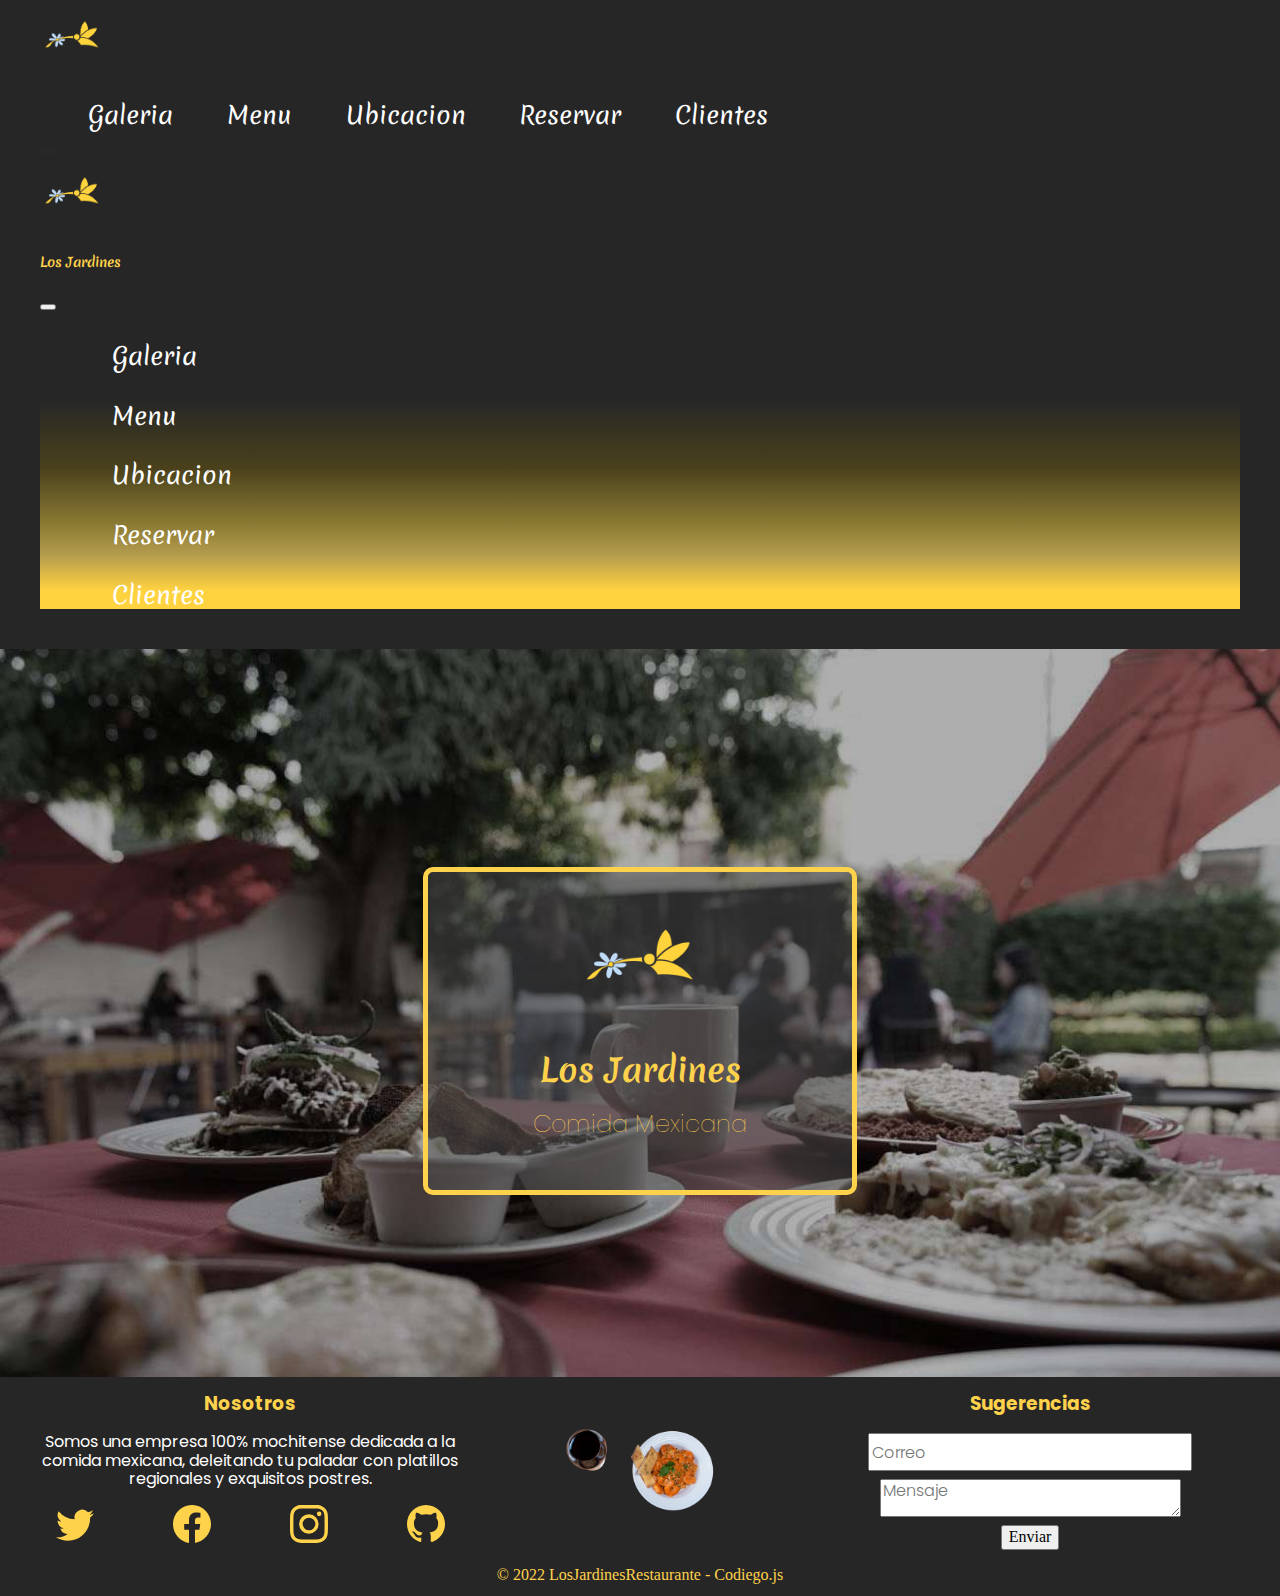
<file: index.html>
<!DOCTYPE html>
<html lang="es">
<head>
    <meta charset="UTF-8">
    <meta http-equiv="X-UA-Compatible" content="IE=edge">
    <meta name="viewport" content="width=device-width, initial-scale=1.0">
    <title>LosJardinesRestaurant</title>
          <!------------------------------------------------FAVICON---------------------------------------------------->
    <link rel="icon" href="./img/apple-icon-144x144.png">
                <!------------------------------------------------HOJA DE ESTILOS---------------------------------------------------->
    <link rel="stylesheet" href="css/main.css">
                      <!------------------------------------------------RESETEO DE ESTILOS---------------------------------------------------->
    <link rel="stylesheet" href="css/normalize.css">
                            <!------------------------------------------------GOOGLE FONTS---------------------------------------------------->
    <link rel="preconnect" href="https://fonts.googleapis.com">
    <link rel="preconnect" href="https://fonts.gstatic.com" crossorigin>
    <link href="https://fonts.googleapis.com/css2?family=Merienda:wght@400;700&family=Poppins:wght@100;400;700&display=swap" rel="stylesheet">
                                  <!------------------------------------------------BOOSTRAP---------------------------------------------------->
    <link rel="stylesheet" href="https://cdn.jsdelivr.net/npm/bootstrap-icons@1.9.1/font/bootstrap-icons.css">
    <link href="https://cdn.jsdelivr.net/npm/bootstrap@5.2.0/dist/css/bootstrap.min.css" rel="stylesheet" integrity="sha384-gH2yIJqKdNHPEq0n4Mqa/HGKIhSkIHeL5AyhkYV8i59U5AR6csBvApHHNl/vI1Bx" crossorigin="anonymous">
</head>
<body>

  <!-----------------MENU DE NAVEGACION-------------------->

  <nav class="navbar navbar-dark fixed-top nav-container">
    <div class="container-fluid">
      <a class="navbar-brand" href="./index.html"><img src="./img/LOGOjARDINES.png" alt="" class="img-logo-nav"></a>
      <div class="container-links">
        <ul class="container-items">
          <li class="item"><a href="./secciones/galeria.html">Galeria</a></li>
          <li class="item"><a href="./secciones/menu.html">Menu</a></li>
          <li class="item"><a href="./secciones/ubicacion.html">Ubicacion</a></li>
          <li class="item"><a href="./secciones/reservar.html">Reservar</a></li>
          <li class="item"><a href="./secciones/clientes.html">Clientes</a></li>
        </ul>
      </div>
      <button class="navbar-toggler" type="button" data-bs-toggle="offcanvas" data-bs-target="#offcanvasDarkNavbar" aria-controls="offcanvasDarkNavbar">
        <span class="navbar-toggler-icon"></span>
      </button>
      <div class="offcanvas offcanvas-end text-bg-dark" tabindex="-1" id="offcanvasDarkNavbar" aria-labelledby="offcanvasDarkNavbarLabel">
        <div class="offcanvas-header">
            <a href="./index.html"><img src="./img/LOGOjARDINES.png" alt="""></a>
            <h5 class="offcanvas-title" id="offcanvasDarkNavbarLabel">Los Jardines</h5>
          </img>
          <button type="button" class="btn-close btn-close-white" data-bs-dismiss="offcanvas" aria-label="Close"></button>
        </div>
        <div class="offcanvas-body">
            <ul>
              <li><a href="./secciones/galeria.html">Galeria</a></li>
              <li><a href="./secciones/menu.html">Menu</a></li>
              <li><a href="./secciones/ubicacion.html">Ubicacion</a></li>
              <li><a href="./secciones/reservar.html">Reservar</a></li>
              <li><a href="./secciones/clientes.html">Clientes</a></li>
            </ul>
        </div>
      </div>
    </div>
  </nav>

  <!------------------CONTENIDO -------------------------->

    <header>
        <div class="inicio">
            <div class="contenedor-texto">
                    <!-- logo -->
                <img src="./img/LOGOjARDINES.png" alt="colibri-logo">
                <h1>Los Jardines</h1>
                <h2>Comida Mexicana</h2>
            </div>
        </div>
    </header>
    <footer class="footer-inicio">
        <section class="redes-sociales">
          <div class="contenedor-nosotros">
              <h3>Nosotros</h3>
              <p>Somos una empresa 100% mochitense dedicada a la comida mexicana, deleitando tu paladar con platillos regionales y exquisitos postres.</p>
              <div class="contenedor-redes">
                <a href="https://twitter.com/?lang=es" target="_blank">
                  <svg xmlns="http://www.w3.org/2000/svg" width="38" height="38" fill="currentColor" class="bi bi-twitter icon-color" viewBox="0 0 16 16">
                    <path d="M5.026 15c6.038 0 9.341-5.003 9.341-9.334 0-.14 0-.282-.006-.422A6.685 6.685 0 0 0 16 3.542a6.658 6.658 0 0 1-1.889.518 3.301 3.301 0 0 0 1.447-1.817 6.533 6.533 0 0 1-2.087.793A3.286 3.286 0 0 0 7.875 6.03a9.325 9.325 0 0 1-6.767-3.429 3.289 3.289 0 0 0 1.018 4.382A3.323 3.323 0 0 1 .64 6.575v.045a3.288 3.288 0 0 0 2.632 3.218 3.203 3.203 0 0 1-.865.115 3.23 3.23 0 0 1-.614-.057 3.283 3.283 0 0 0 3.067 2.277A6.588 6.588 0 0 1 .78 13.58a6.32 6.32 0 0 1-.78-.045A9.344 9.344 0 0 0 5.026 15z"/>
                  </svg>
                </i></a>
                <a href="https://www.facebook.com/" target="_blank"><svg xmlns="http://www.w3.org/2000/svg" width="38" height="38" fill="currentColor" class="bi bi-facebook icon-color" viewBox="0 0 16 16">
                  <path d="M16 8.049c0-4.446-3.582-8.05-8-8.05C3.58 0-.002 3.603-.002 8.05c0 4.017 2.926 7.347 6.75 7.951v-5.625h-2.03V8.05H6.75V6.275c0-2.017 1.195-3.131 3.022-3.131.876 0 1.791.157 1.791.157v1.98h-1.009c-.993 0-1.303.621-1.303 1.258v1.51h2.218l-.354 2.326H9.25V16c3.824-.604 6.75-3.934 6.75-7.951z"/>
                  </svg>
                </a>
                <a href="https://www.instagram.com/" target="_blank">
                  <svg xmlns="http://www.w3.org/2000/svg" width="38" height="38" fill="currentColor" class="bi bi-instagram icon-color" viewBox="0 0 16 16">
                    <path d="M8 0C5.829 0 5.556.01 4.703.048 3.85.088 3.269.222 2.76.42a3.917 3.917 0 0 0-1.417.923A3.927 3.927 0 0 0 .42 2.76C.222 3.268.087 3.85.048 4.7.01 5.555 0 5.827 0 8.001c0 2.172.01 2.444.048 3.297.04.852.174 1.433.372 1.942.205.526.478.972.923 1.417.444.445.89.719 1.416.923.51.198 1.09.333 1.942.372C5.555 15.99 5.827 16 8 16s2.444-.01 3.298-.048c.851-.04 1.434-.174 1.943-.372a3.916 3.916 0 0 0 1.416-.923c.445-.445.718-.891.923-1.417.197-.509.332-1.09.372-1.942C15.99 10.445 16 10.173 16 8s-.01-2.445-.048-3.299c-.04-.851-.175-1.433-.372-1.941a3.926 3.926 0 0 0-.923-1.417A3.911 3.911 0 0 0 13.24.42c-.51-.198-1.092-.333-1.943-.372C10.443.01 10.172 0 7.998 0h.003zm-.717 1.442h.718c2.136 0 2.389.007 3.232.046.78.035 1.204.166 1.486.275.373.145.64.319.92.599.28.28.453.546.598.92.11.281.24.705.275 1.485.039.843.047 1.096.047 3.231s-.008 2.389-.047 3.232c-.035.78-.166 1.203-.275 1.485a2.47 2.47 0 0 1-.599.919c-.28.28-.546.453-.92.598-.28.11-.704.24-1.485.276-.843.038-1.096.047-3.232.047s-2.39-.009-3.233-.047c-.78-.036-1.203-.166-1.485-.276a2.478 2.478 0 0 1-.92-.598 2.48 2.48 0 0 1-.6-.92c-.109-.281-.24-.705-.275-1.485-.038-.843-.046-1.096-.046-3.233 0-2.136.008-2.388.046-3.231.036-.78.166-1.204.276-1.486.145-.373.319-.64.599-.92.28-.28.546-.453.92-.598.282-.11.705-.24 1.485-.276.738-.034 1.024-.044 2.515-.045v.002zm4.988 1.328a.96.96 0 1 0 0 1.92.96.96 0 0 0 0-1.92zm-4.27 1.122a4.109 4.109 0 1 0 0 8.217 4.109 4.109 0 0 0 0-8.217zm0 1.441a2.667 2.667 0 1 1 0 5.334 2.667 2.667 0 0 1 0-5.334z"/>
                  </svg>
                </a>
                <a href="https://github.com/papita0922/LosJardinesRestaurante-DiegoEdvaldoFloresAlcantar" target="_blank">
                  <svg xmlns="http://www.w3.org/2000/svg" width="38" height="38" fill="currentColor" class="bi bi-github icon-color" viewBox="0 0 16 16">
                    <path d="M8 0C3.58 0 0 3.58 0 8c0 3.54 2.29 6.53 5.47 7.59.4.07.55-.17.55-.38 0-.19-.01-.82-.01-1.49-2.01.37-2.53-.49-2.69-.94-.09-.23-.48-.94-.82-1.13-.28-.15-.68-.52-.01-.53.63-.01 1.08.58 1.23.82.72 1.21 1.87.87 2.33.66.07-.52.28-.87.51-1.07-1.78-.2-3.64-.89-3.64-3.95 0-.87.31-1.59.82-2.15-.08-.2-.36-1.02.08-2.12 0 0 .67-.21 2.2.82.64-.18 1.32-.27 2-.27.68 0 1.36.09 2 .27 1.53-1.04 2.2-.82 2.2-.82.44 1.1.16 1.92.08 2.12.51.56.82 1.27.82 2.15 0 3.07-1.87 3.75-3.65 3.95.29.25.54.73.54 1.48 0 1.07-.01 1.93-.01 2.2 0 .21.15.46.55.38A8.012 8.012 0 0 0 16 8c0-4.42-3.58-8-8-8z"/>
                  </svg>
                </a>
              </div>
          </div>
      </section>
      <div class="img-footer">
        <img src="./img/footer-img.png" alt="plato de comida">
      </div>
      <section class="contacto">
        <div class="contenedor-contacto">
            <h3 class="titulo">Sugerencias</h3>
            <form class="formulario" action="">
                <input type="email" placeholder="Correo" name="Correo" class="input-correo form-control" required>
                <textarea name="mensaje" placeholder="Mensaje" class="textarea-mensaje form-control"></textarea>
                <input type="submit" value="Enviar" class="btn btn-outline-warning">
            </form>
        </div>
      </section>
      <div class="copy-main"><p> &copy; 2022 LosJardinesRestaurante - Codiego.js</p></div>
      <div class="copy0"></div>
      <div class="copy1"></div>
    </footer>
    <script src="http://cdnjs.cloudflare.com/ajax/libs/jquery/2.1.3/jquery.min.js"></script>
    <script src="https://cdn.jsdelivr.net/npm/@popperjs/core@2.11.6/dist/umd/popper.min.js" integrity="sha384-oBqDVmMz9ATKxIep9tiCxS/Z9fNfEXiDAYTujMAeBAsjFuCZSmKbSSUnQlmh/jp3" crossorigin="anonymous"></script>
    <script src="https://cdn.jsdelivr.net/npm/bootstrap@5.2.1/dist/js/bootstrap.min.js" integrity="sha384-7VPbUDkoPSGFnVtYi0QogXtr74QeVeeIs99Qfg5YCF+TidwNdjvaKZX19NZ/e6oz" crossorigin="anonymous"></script>

    <!--
▄█▀─       ─▀█▄
▀█████████████▀
────█▄███▄█
─────█▀█▀█
─────▀███▀

     -->
</body>
</html>
</file>
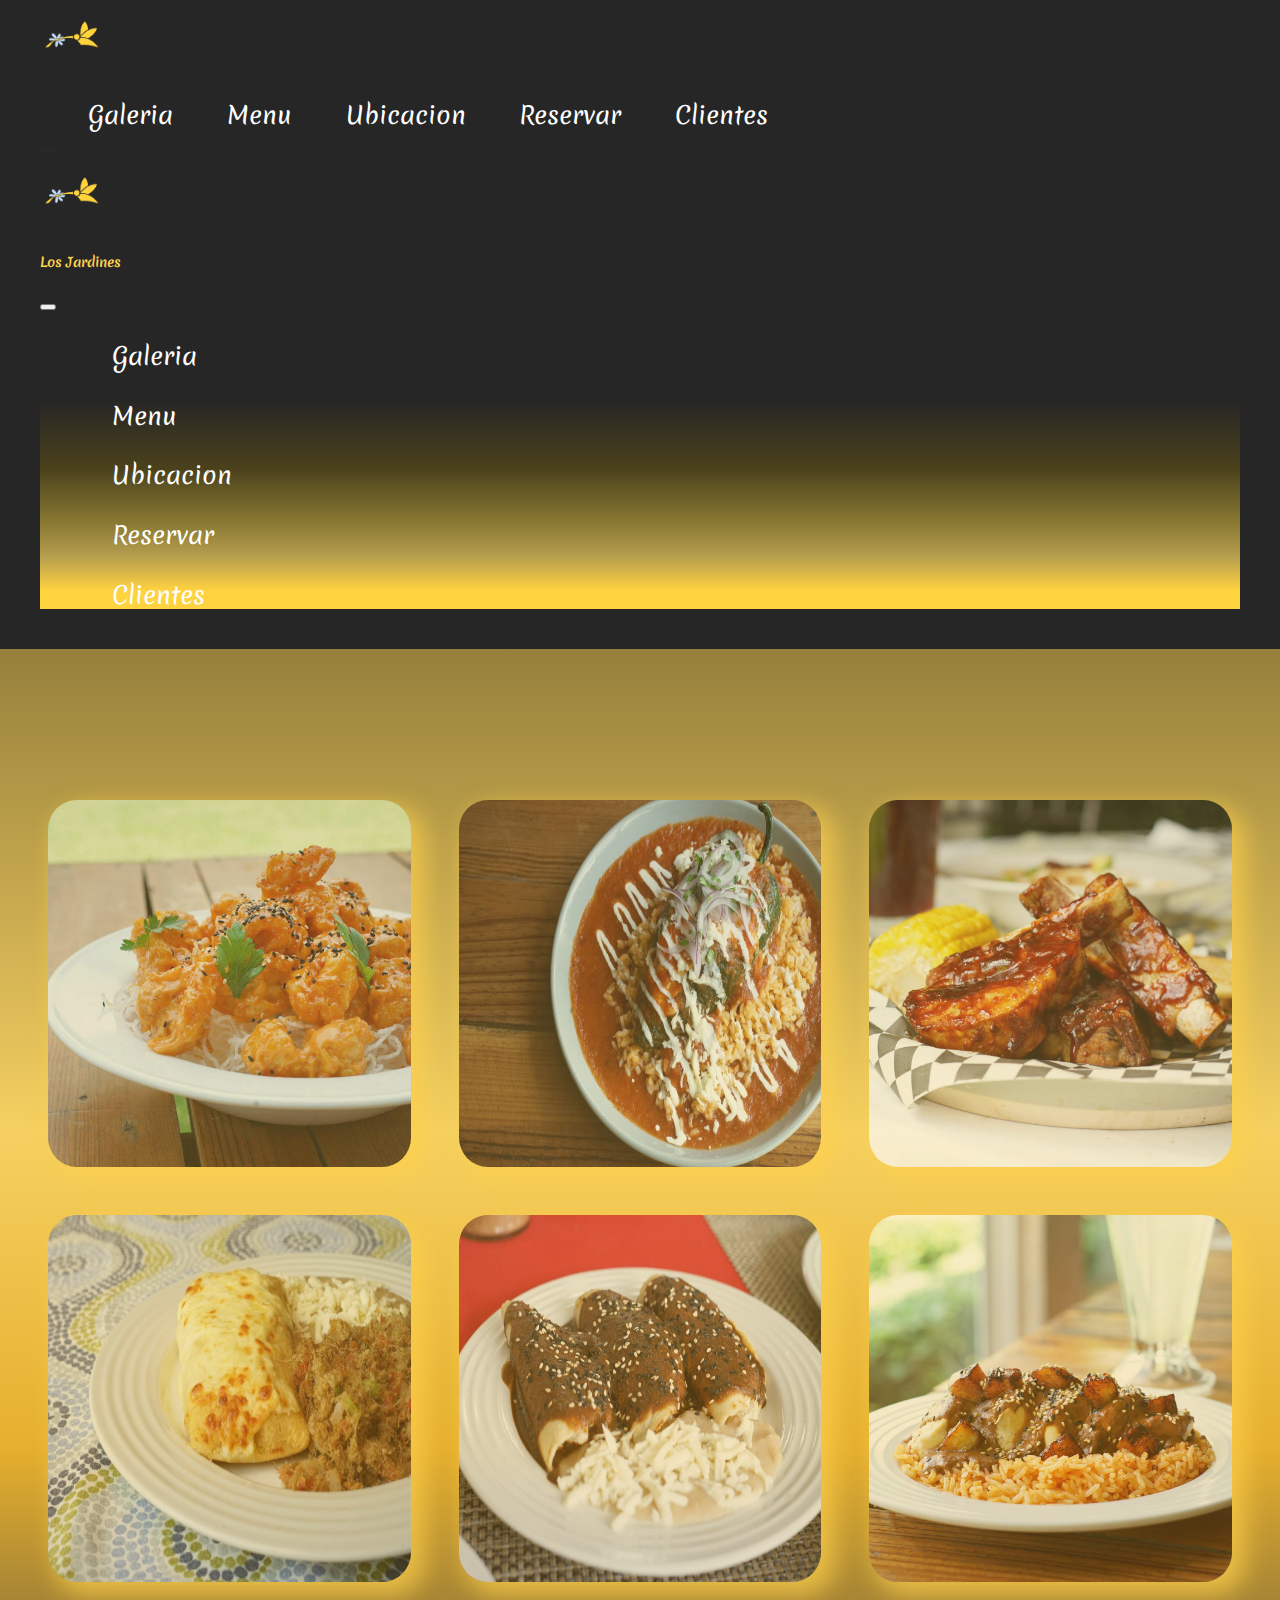
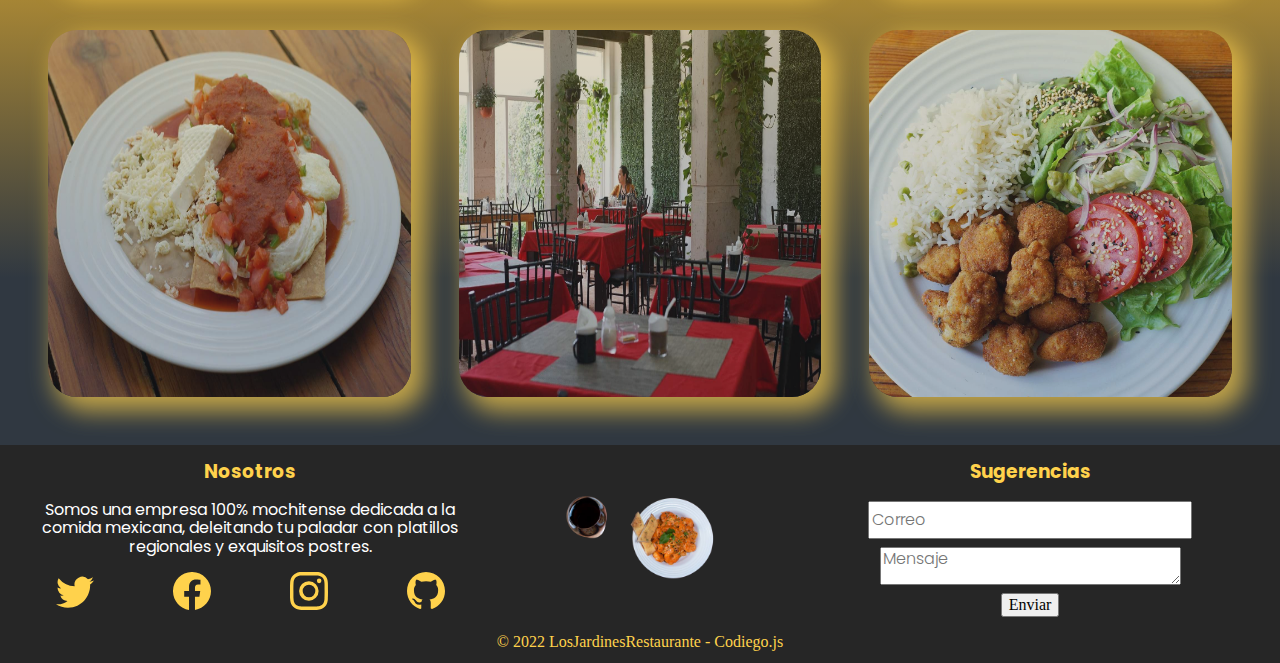
<file: secciones/galeria.html>
<!DOCTYPE html>
<html lang="es">
  <head>
    <meta charset="UTF-8">
    <meta http-equiv="X-UA-Compatible" content="IE=edge">
    <meta name="viewport" content="width=device-width, initial-scale=1.0">
                  <!-----------------------------------------------FAVICON---------------------------------------------------->
    <link rel="icon" href="../img/apple-icon-144x144.png">
                  <!------------------------------------------------HOJA DE ESTILOS---------------------------------------------------->
    <link rel="stylesheet" href="../css/main.css">
                  <!------------------------------------------------RESETEO DE ESTILOS---------------------------------------------------->
    <link rel="stylesheet" href="../css/normalize.css">
                  <!------------------------------------------------GOOGLE FONTS---------------------------------------------------->
    <link rel="preconnect" href="https://fonts.googleapis.com">
    <link rel="preconnect" href="https://fonts.gstatic.com" crossorigin>
    <link href="https://fonts.googleapis.com/css2?family=Merienda:wght@400;700&family=Poppins:wght@100;400;700&display=swap" rel="stylesheet">
                  <!------------------------------------------------BOOSTRAP---------------------------------------------------->
    <link rel="stylesheet" href="https://cdn.jsdelivr.net/npm/bootstrap-icons@1.9.1/font/bootstrap-icons.css">
    <link href="https://cdn.jsdelivr.net/npm/bootstrap@5.2.0/dist/css/bootstrap.min.css" rel="stylesheet" integrity="sha384-gH2yIJqKdNHPEq0n4Mqa/HGKIhSkIHeL5AyhkYV8i59U5AR6csBvApHHNl/vI1Bx" crossorigin="anonymous">
    <meta name="description" content="Restaurante, Comida mexicana, Restaurantes en los mochis, Lugar para desayunar en los mochis, comida mexicana.">
</head>
<body>
  <nav class="navbar navbar-dark fixed-top nav-container">
    <div class="container-fluid">
      <a class="navbar-brand" href="../index.html"><img src="../img/LOGOjARDINES.png" alt="" class="img-logo-nav"></a>
      <div class="container-links">
        <ul class="container-items">
          <li class="item"><a href="./galeria.html">Galeria</a></li>
          <li class="item"><a href="./menu.html">Menu</a></li>
          <li class="item"><a href="./ubicacion.html">Ubicacion</a></li>
          <li class="item"><a href="./reservar.html">Reservar</a></li>
          <li class="item"><a href="./clientes.html">Clientes</a></li>
        </ul>
      </div>
      <button class="navbar-toggler" type="button" data-bs-toggle="offcanvas" data-bs-target="#offcanvasDarkNavbar" aria-controls="offcanvasDarkNavbar">
        <span class="navbar-toggler-icon"></span>
      </button>
      <div class="offcanvas offcanvas-end text-bg-dark" tabindex="-1" id="offcanvasDarkNavbar" aria-labelledby="offcanvasDarkNavbarLabel">
        <div class="offcanvas-header">
            <a href="../index.html"><img src="../img/LOGOjARDINES.png" alt=""></a>
            <h5 class="offcanvas-title" id="offcanvasDarkNavbarLabel">Los Jardines</h5>
          </img>
          <button type="button" class="btn-close btn-close-white" data-bs-dismiss="offcanvas" aria-label="Close"></button>
        </div>
        <div class="offcanvas-body">
            <ul>
              <li><a href="./galeria.html">Galeria</a></li>
              <li><a href="./menu.html">Menu</a></li>
              <li><a href="./ubicacion.html">Ubicacion</a></li>
              <li><a href="./reservar.html">Reservar</a></li>
              <li><a href="./clientes.html">Clientes</a></li>
            </ul>
        </div>
      </div>
    </div>
  </nav>
  <map name="galery-map-img">
    <area shape="RECT" coords="" href="#" alt="Pulsa para ver el menu">
    <area shape="RECT" coords="" href="#" alt="Pulsa para ver mas platillos">
  </map>
  <section class="grid-galeria">
      <div class="grid-item"><img src="../img/1.jpg" class="img-fluid img-1" alt="pollo frito" usemap="galery-map-img"></div>
      <div class="grid-item"><img src="../img/2.jpg" class="img-fluid img-2" alt="chiles rellenos" usemap="galery-map-img"></div>
      <div class="grid-item"><img src="../img/3.jpg" class="img-fluid img-3" alt="costillas en salsa bbq" usemap="galery-map-img"></div>
      <div class="grid-item"><img src="../img/4.jpg" class="img-fluid img-4" alt="machaca ranchera" usemap="galery-map-img"></div>
      <div class="grid-item"><img src="../img/5.jpg" class="img-fluid img-5" alt="enmoladas" usemap="galery-map-img"></div>
      <div class="grid-item"><img src="../img/6.jpg" class="img-fluid img-6" alt="mole con arroz" usemap="galery-map-img"></div>
      <div class="grid-item"><img src="../img/7.jpg" class="img-fluid img-7" alt="chilaquiles" usemap="galery-map-img"></div>
      <div class="grid-item"><img src="../img/8.jpg" class="img-fluid img-8" alt="los jardines restaurante" usemap="galery-map-img"></div>
      <div class="grid-item"><img src="../img/9.jpg" class="img-fluid img-9" alt="chicharrones de pescado" usemap="galery-map-img"></div>
  </section>
  <footer class="footer-inicio">
    <section class="redes-sociales">
      <div class="contenedor-nosotros">
          <h3>Nosotros</h3>
          <p>Somos una empresa 100% mochitense dedicada a la comida mexicana, deleitando tu paladar con platillos regionales y exquisitos postres.</p>
          <div class="contenedor-redes">
            <a href="https://twitter.com/?lang=es" target="_blank">
              <svg xmlns="http://www.w3.org/2000/svg" width="38" height="38" fill="currentColor" class="bi bi-twitter icon-color" viewBox="0 0 16 16">
                <path d="M5.026 15c6.038 0 9.341-5.003 9.341-9.334 0-.14 0-.282-.006-.422A6.685 6.685 0 0 0 16 3.542a6.658 6.658 0 0 1-1.889.518 3.301 3.301 0 0 0 1.447-1.817 6.533 6.533 0 0 1-2.087.793A3.286 3.286 0 0 0 7.875 6.03a9.325 9.325 0 0 1-6.767-3.429 3.289 3.289 0 0 0 1.018 4.382A3.323 3.323 0 0 1 .64 6.575v.045a3.288 3.288 0 0 0 2.632 3.218 3.203 3.203 0 0 1-.865.115 3.23 3.23 0 0 1-.614-.057 3.283 3.283 0 0 0 3.067 2.277A6.588 6.588 0 0 1 .78 13.58a6.32 6.32 0 0 1-.78-.045A9.344 9.344 0 0 0 5.026 15z"/>
              </svg>
            </i></a>
            <a href="https://www.facebook.com/" target="_blank"><svg xmlns="http://www.w3.org/2000/svg" width="38" height="38" fill="currentColor" class="bi bi-facebook icon-color" viewBox="0 0 16 16">
              <path d="M16 8.049c0-4.446-3.582-8.05-8-8.05C3.58 0-.002 3.603-.002 8.05c0 4.017 2.926 7.347 6.75 7.951v-5.625h-2.03V8.05H6.75V6.275c0-2.017 1.195-3.131 3.022-3.131.876 0 1.791.157 1.791.157v1.98h-1.009c-.993 0-1.303.621-1.303 1.258v1.51h2.218l-.354 2.326H9.25V16c3.824-.604 6.75-3.934 6.75-7.951z"/>
              </svg>
            </a>
            <a href="https://www.instagram.com/" target="_blank">
              <svg xmlns="http://www.w3.org/2000/svg" width="38" height="38" fill="currentColor" class="bi bi-instagram icon-color" viewBox="0 0 16 16">
                <path d="M8 0C5.829 0 5.556.01 4.703.048 3.85.088 3.269.222 2.76.42a3.917 3.917 0 0 0-1.417.923A3.927 3.927 0 0 0 .42 2.76C.222 3.268.087 3.85.048 4.7.01 5.555 0 5.827 0 8.001c0 2.172.01 2.444.048 3.297.04.852.174 1.433.372 1.942.205.526.478.972.923 1.417.444.445.89.719 1.416.923.51.198 1.09.333 1.942.372C5.555 15.99 5.827 16 8 16s2.444-.01 3.298-.048c.851-.04 1.434-.174 1.943-.372a3.916 3.916 0 0 0 1.416-.923c.445-.445.718-.891.923-1.417.197-.509.332-1.09.372-1.942C15.99 10.445 16 10.173 16 8s-.01-2.445-.048-3.299c-.04-.851-.175-1.433-.372-1.941a3.926 3.926 0 0 0-.923-1.417A3.911 3.911 0 0 0 13.24.42c-.51-.198-1.092-.333-1.943-.372C10.443.01 10.172 0 7.998 0h.003zm-.717 1.442h.718c2.136 0 2.389.007 3.232.046.78.035 1.204.166 1.486.275.373.145.64.319.92.599.28.28.453.546.598.92.11.281.24.705.275 1.485.039.843.047 1.096.047 3.231s-.008 2.389-.047 3.232c-.035.78-.166 1.203-.275 1.485a2.47 2.47 0 0 1-.599.919c-.28.28-.546.453-.92.598-.28.11-.704.24-1.485.276-.843.038-1.096.047-3.232.047s-2.39-.009-3.233-.047c-.78-.036-1.203-.166-1.485-.276a2.478 2.478 0 0 1-.92-.598 2.48 2.48 0 0 1-.6-.92c-.109-.281-.24-.705-.275-1.485-.038-.843-.046-1.096-.046-3.233 0-2.136.008-2.388.046-3.231.036-.78.166-1.204.276-1.486.145-.373.319-.64.599-.92.28-.28.546-.453.92-.598.282-.11.705-.24 1.485-.276.738-.034 1.024-.044 2.515-.045v.002zm4.988 1.328a.96.96 0 1 0 0 1.92.96.96 0 0 0 0-1.92zm-4.27 1.122a4.109 4.109 0 1 0 0 8.217 4.109 4.109 0 0 0 0-8.217zm0 1.441a2.667 2.667 0 1 1 0 5.334 2.667 2.667 0 0 1 0-5.334z"/>
              </svg>
            </a>
            <a href="https://github.com/papita0922/LosJardinesRestaurante-DiegoEdvaldoFloresAlcantar" target="_blank">
              <svg xmlns="http://www.w3.org/2000/svg" width="38" height="38" fill="currentColor" class="bi bi-github icon-color" viewBox="0 0 16 16">
                <path d="M8 0C3.58 0 0 3.58 0 8c0 3.54 2.29 6.53 5.47 7.59.4.07.55-.17.55-.38 0-.19-.01-.82-.01-1.49-2.01.37-2.53-.49-2.69-.94-.09-.23-.48-.94-.82-1.13-.28-.15-.68-.52-.01-.53.63-.01 1.08.58 1.23.82.72 1.21 1.87.87 2.33.66.07-.52.28-.87.51-1.07-1.78-.2-3.64-.89-3.64-3.95 0-.87.31-1.59.82-2.15-.08-.2-.36-1.02.08-2.12 0 0 .67-.21 2.2.82.64-.18 1.32-.27 2-.27.68 0 1.36.09 2 .27 1.53-1.04 2.2-.82 2.2-.82.44 1.1.16 1.92.08 2.12.51.56.82 1.27.82 2.15 0 3.07-1.87 3.75-3.65 3.95.29.25.54.73.54 1.48 0 1.07-.01 1.93-.01 2.2 0 .21.15.46.55.38A8.012 8.012 0 0 0 16 8c0-4.42-3.58-8-8-8z"/>
              </svg>
            </a>
          </div>
      </div>
  </section>
  <div class="img-footer">
    <img src="../img/footer-img.png" alt="plato de comida">
  </div>
  <section class="contacto">
    <div class="contenedor-contacto">
        <h3 class="titulo">Sugerencias</h3>
        <form class="formulario" action="">
            <input type="email" placeholder="Correo" name="Correo" class="input-correo form-control" required>
            <textarea name="mensaje" placeholder="Mensaje" class="textarea-mensaje form-control"></textarea>
            <input type="submit" value="Enviar" class="btn btn-outline-warning">
        </form>
    </div>
  </section>
  <div class="copy-main"><p> &copy; 2022 LosJardinesRestaurante - Codiego.js</p></div>
  <div class="copy0"></div>
  <div class="copy1"></div>
</footer>
    <script src="http://cdnjs.cloudflare.com/ajax/libs/jquery/2.1.3/jquery.min.js"></script>
    <script src="https://cdn.jsdelivr.net/npm/@popperjs/core@2.11.6/dist/umd/popper.min.js" integrity="sha384-oBqDVmMz9ATKxIep9tiCxS/Z9fNfEXiDAYTujMAeBAsjFuCZSmKbSSUnQlmh/jp3" crossorigin="anonymous"></script>
    <script src="https://cdn.jsdelivr.net/npm/bootstrap@5.2.1/dist/js/bootstrap.min.js" integrity="sha384-7VPbUDkoPSGFnVtYi0QogXtr74QeVeeIs99Qfg5YCF+TidwNdjvaKZX19NZ/e6oz" crossorigin="anonymous"></script>

        <!--
▄█▀─       ─▀█▄
▀█████████████▀
────█▄███▄█
─────█▀█▀█
─────▀███▀

     -->
</body>
</html>
</file>
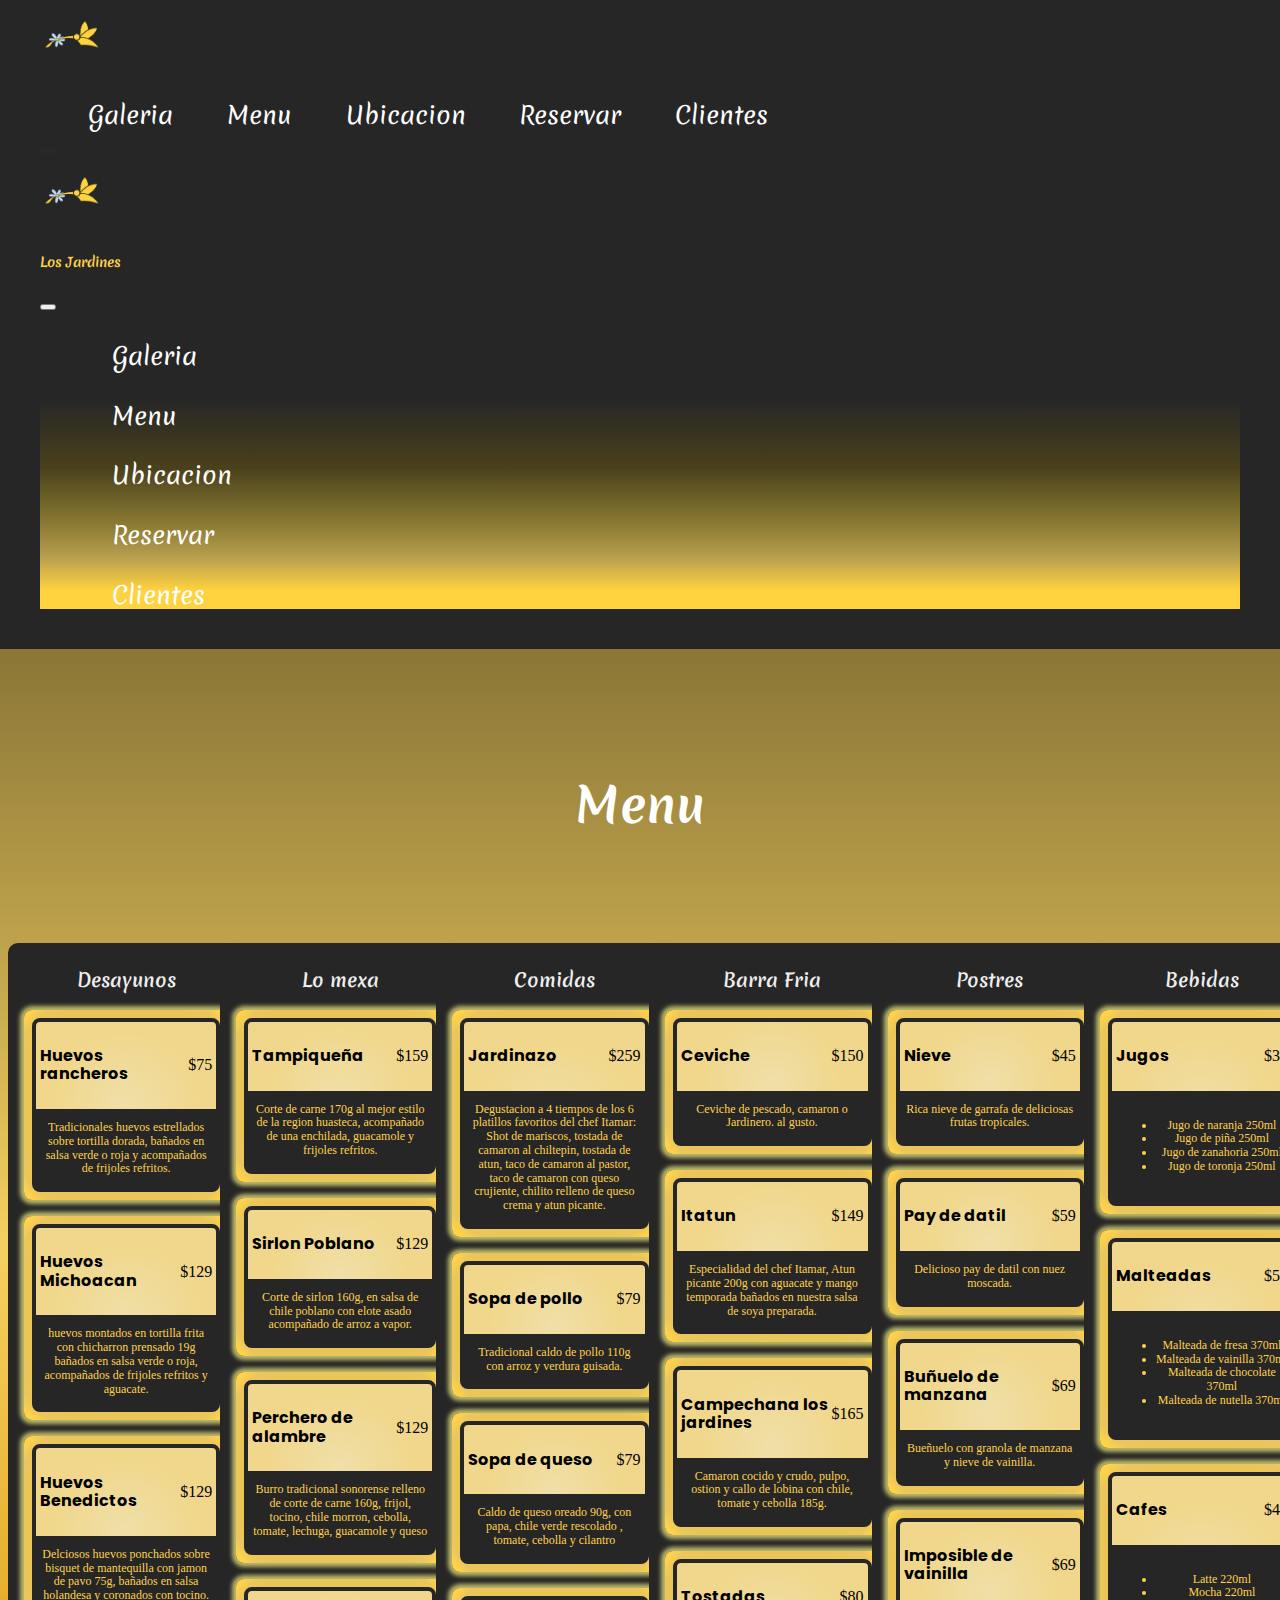
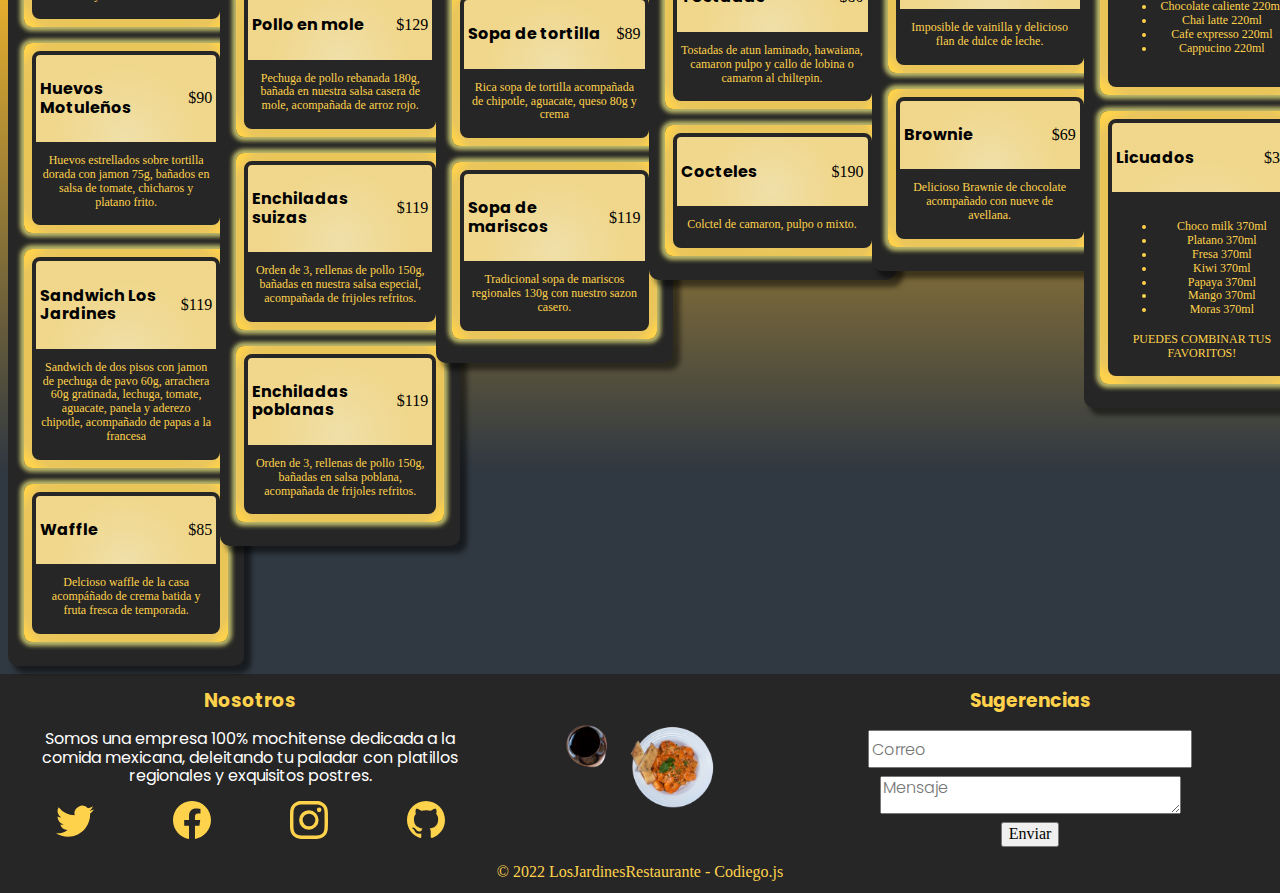
<file: secciones/menu.html>
<!DOCTYPE html>
<html lang="es">
<head>
    <meta charset="UTF-8">
    <meta http-equiv="X-UA-Compatible" content="IE=edge">
    <meta name="viewport" content="width=device-width, initial-scale=1.0">
    <title>LosJardinesRestaurant</title>

         <!--------------------------------FAVICON------------------------------------->

    <link rel="icon" href="../img/apple-icon-144x144.png">

          <!--------------------------------HOJA DE ESTILOS------------------------------------->
    
    <link rel="stylesheet" href="../css/main.css">

          <!-------------------------------RESETEO DE ESTILOS------------------------------------->

    <link rel="stylesheet" href="../css/normalize.css">

          <!------------------------------- GOOGLE FONTS------------------------------------->

    <link rel="preconnect" href="https://fonts.googleapis.com">
    <link rel="preconnect" href="https://fonts.gstatic.com" crossorigin>
    <link href="https://fonts.googleapis.com/css2?family=Merienda:wght@400;700&family=Poppins:wght@100;400;700&display=swap" rel="stylesheet">


          <!-------------------------------BOOSTRAP CDN------------------------------------->

    <link href="https://cdn.jsdelivr.net/npm/bootstrap@5.2.0/dist/css/bootstrap.min.css" rel="stylesheet" integrity="sha384-gH2yIJqKdNHPEq0n4Mqa/HGKIhSkIHeL5AyhkYV8i59U5AR6csBvApHHNl/vI1Bx" crossorigin="anonymous">

</head>
<body>
  <nav class="navbar navbar-dark fixed-top nav-container">
    <div class="container-fluid">
      <a class="navbar-brand" href="../index.html"><img src="../img/LOGOjARDINES.png" alt="" class="img-logo-nav"></a>
      <div class="container-links">
        <ul class="container-items">
          <li class="item"><a href="./galeria.html">Galeria</a></li>
          <li class="item"><a href="./menu.html">Menu</a></li>
          <li class="item"><a href="./ubicacion.html">Ubicacion</a></li>
          <li class="item"><a href="./reservar.html">Reservar</a></li>
          <li class="item"><a href="./clientes.html">Clientes</a></li>
        </ul>
      </div>
      <button class="navbar-toggler" type="button" data-bs-toggle="offcanvas" data-bs-target="#offcanvasDarkNavbar" aria-controls="offcanvasDarkNavbar">
        <span class="navbar-toggler-icon"></span>
      </button>
      <div class="offcanvas offcanvas-end text-bg-dark" tabindex="-1" id="offcanvasDarkNavbar" aria-labelledby="offcanvasDarkNavbarLabel">
        <div class="offcanvas-header">
            <a href="../index.html"><img src="../img/LOGOjARDINES.png" alt=""></a>
            <h5 class="offcanvas-title" id="offcanvasDarkNavbarLabel">Los Jardines</h5>
          </img>
          <button type="button" class="btn-close btn-close-white" data-bs-dismiss="offcanvas" aria-label="Close"></button>
        </div>
        <div class="offcanvas-body">
            <ul>
              <li><a href="./galeria.html">Galeria</a></li>
              <li><a href="./menu.html">Menu</a></li>
              <li><a href="./ubicacion.html">Ubicacion</a></li>
              <li><a href="./reservar.html">Reservar</a></li>
              <li><a href="./clientes.html">Clientes</a></li>
            </ul>
        </div>
      </div>
    </div>
  </nav>
    <div class="menu-titulo"><h2>Menu</h2></div>
    <section class="menu">

      <!-------------------------------- DESAYUNOS ------------------------------------->

      <div class="item">
        <h3>Desayunos</h3>
        <div class="comida">
          <div class="comida-contenedor">
            <div class="comida-precio">
              <h4>Huevos rancheros</h4>
              <p>$75</p>
            </div>
            <div class="descripcion">
              <p class="texto-descripcion">Tradicionales huevos estrellados sobre tortilla dorada, bañados en salsa verde o roja y acompañados de frijoles refritos.</p>
            </div>
          </div>
        </div>
        <div class="comida">
          <div class="comida-contenedor">
            <div class="comida-precio">
              <h4>Huevos Michoacan</h4>
              <p>$129</p>
            </div>
            <div class="descripcion">
              <p class="texto-descripcion">huevos montados en tortilla frita con chicharron prensado 19g bañados en salsa verde o roja, acompañados de frijoles refritos y aguacate.</p>
            </div>
          </div>
        </div>
        <div class="comida">
          <div class="comida-contenedor">
            <div class="comida-precio">
              <h4>Huevos Benedictos</h4>
              <p>$129</p>
            </div>
            <div class="descripcion">
              <p class="texto-descripcion">Delciosos huevos ponchados sobre bisquet de mantequilla con jamon de pavo 75g, bañados en salsa holandesa y coronados con tocino.</p>
            </div>
          </div>
        </div>
        <div class="comida">
          <div class="comida-contenedor">
            <div class="comida-precio">
              <h4>Huevos Motuleños</h4>
              <p>$90</p>
            </div>
            <div class="descripcion">
              <p class="texto-descripcion">Huevos estrellados sobre tortilla dorada con jamon 75g, bañados en salsa de tomate, chicharos y platano frito.
              </p>
            </div>
          </div>
        </div>
        <div class="comida">
          <div class="comida-contenedor">
            <div class="comida-precio">
              <h4>Sandwich Los Jardines</h4>
              <p>$119</p>
            </div>
            <div class="descripcion">
              <p class="texto-descripcion">Sandwich de dos pisos con jamon de pechuga de pavo 60g, arrachera 60g gratinada, lechuga, tomate, aguacate, panela y aderezo chipotle, acompañado de papas a la francesa</p>
            </div>
          </div>
        </div>
        <div class="comida">
          <div class="comida-contenedor">
            <div class="comida-precio">
              <h4>Waffle</h4>
              <p>$85</p>
            </div>
            <div class="descripcion">
              <p class="texto-descripcion">Delcioso waffle de la casa acompáñado de crema batida y fruta fresca de temporada.</p>
            </div>
          </div>
        </div>
      </div>

      <!--------------------------------COMIDA MEXICANA---------------------------------------->

      <div class="item">
        <h3>Lo mexa</h3>
        <div class="comida">
          <div class="comida-contenedor">
            <div class="comida-precio">
              <h4>Tampiqueña</h4>
              <p>$159</p>
            </div>
            <div class="descripcion">
              <p class="texto-descripcion">Corte de carne 170g al mejor estilo de la region huasteca, acompañado de una enchilada, guacamole y frijoles refritos.</p>
            </div>
          </div>
        </div>
        <div class="comida">
          <div class="comida-contenedor">
            <div class="comida-precio">
              <h4>Sirlon Poblano</h4>
              <p>$129</p>
            </div>
            <div class="descripcion">
              <p class="texto-descripcion">Corte de sirlon 160g, en salsa de chile poblano con elote asado acompañado de arroz a vapor.</p>
            </div>
          </div>
        </div>
        <div class="comida">
          <div class="comida-contenedor">
            <div class="comida-precio">
              <h4>Perchero de alambre</h4>
              <p>$129</p>
            </div>
            <div class="descripcion">
              <p class="texto-descripcion">Burro tradicional sonorense relleno de corte de carne 160g, frijol, tocino, chile morron, cebolla, tomate, lechuga, guacamole y queso</p>
            </div>
          </div>
        </div>
        <div class="comida">
          <div class="comida-contenedor">
            <div class="comida-precio">
              <h4>Pollo en mole</h4>
              <p>$129</p>
            </div>
            <div class="descripcion">
              <p class="texto-descripcion">Pechuga de pollo rebanada 180g, bañada en nuestra salsa casera de mole, acompañada de arroz rojo.</p>
            </div>
          </div>
        </div>
        <div class="comida">
          <div class="comida-contenedor">
            <div class="comida-precio">
              <h4>Enchiladas suizas</h4>
              <p>$119</p>
            </div>
            <div class="descripcion">
              <p class="texto-descripcion">Orden de 3, rellenas de pollo 150g, bañadas en nuestra salsa especial, acompañada de frijoles refritos.</p>
            </div>
          </div>
        </div>
        <div class="comida">
          <div class="comida-contenedor">
            <div class="comida-precio">
              <h4>Enchiladas poblanas</h4>
              <p>$119</p>
            </div>
            <div class="descripcion">
              <p class="texto-descripcion">Orden de 3, rellenas de pollo 150g, bañadas en salsa poblana, acompañada de frijoles refritos.</p>
            </div>
          </div>
        </div>
      </div>

      <!--------------------------------COMIDAS  ------------------------------------->

      <div class="item">
        <h3>Comidas</h3>
        <div class="comida">
          <div class="comida-contenedor">
            <div class="comida-precio">
              <h4>Jardinazo</h4>
              <p>$259</p>
            </div>
            <div class="descripcion">
              <p class="texto-descripcion">Degustacion a 4 tiempos de los 6 platillos favoritos del chef Itamar: Shot de mariscos, tostada de camaron al chiltepin, tostada de atun, taco de camaron al pastor, taco de camaron con queso crujiente, chilito relleno de queso crema y atun picante.</p>
            </div>
          </div>
        </div>
        <div class="comida">
          <div class="comida-contenedor">
            <div class="comida-precio">
              <h4>Sopa de pollo</h4>
              <p>$79</p>
            </div>
            <div class="descripcion">
              <p class="texto-descripcion">Tradicional caldo de pollo 110g con arroz y verdura guisada.</p>
            </div>
          </div>
        </div>
        <div class="comida">
          <div class="comida-contenedor">
            <div class="comida-precio">
              <h4>Sopa de queso</h4>
              <p>$79</p>
            </div>
            <div class="descripcion">
              <p class="texto-descripcion">Caldo de queso oreado 90g, con papa, chile verde rescolado , tomate, cebolla y cilantro</p>
            </div>
          </div>
        </div>
        <div class="comida">
          <div class="comida-contenedor">
            <div class="comida-precio">
              <h4>Sopa de tortilla</h4>
              <p>$89</p>
            </div>
            <div class="descripcion">
              <p class="texto-descripcion">Rica sopa de tortilla acompañada de chipotle, aguacate, queso 80g y crema</p>
            </div>
          </div>
        </div>
        <div class="comida">
          <div class="comida-contenedor">
            <div class="comida-precio">
              <h4>Sopa de mariscos</h4>
              <p>$119</p>
            </div>
            <div class="descripcion">
              <p class="texto-descripcion">Tradicional sopa de mariscos regionales 130g con nuestro sazon casero.</p>
            </div>
          </div>
        </div>
      </div>

      <!------------------------------------------------BARRA FRIA---------------------------------------------------->

      <div class="item">
        <h3>Barra Fria</h3>
        <div class="comida">
          <div class="comida-contenedor">
            <div class="comida-precio">
              <h4>Ceviche</h4>
              <p>$150</p>
            </div>
            <div class="descripcion">
              <p>Ceviche de pescado, camaron o Jardinero. al gusto.</p>
            </div>
          </div>
        </div>
        <div class="comida">
          <div class="comida-contenedor">
            <div class="comida-precio">
              <h4>Itatun</h4>
              <p>$149</p>
            </div>
            <div class="descripcion">
              <p class="texto-descripcion">Especialidad del chef Itamar, Atun picante 200g con aguacate y mango temporada bañados en nuestra salsa de soya preparada.</p>
            </div>
          </div>
        </div>
        <div class="comida">
          <div class="comida-contenedor">
            <div class="comida-precio">
              <h4>Campechana los jardines</h4>
              <p>$165</p>
            </div>
            <div class="descripcion">
            <p class="texto-descripcion">Camaron cocido y crudo, pulpo, ostion y callo de lobina con chile, tomate y cebolla 185g.</p>
            </div>
          </div>
        </div>
        <div class="comida">
          <div class="comida-contenedor">
            <div class="comida-precio">
              <h4>Tostadas</h4>
              <p>$80</p>
            </div>
            <div class="descripcion">
              <p class="texto-descripcion">Tostadas de atun laminado, hawaiana, camaron pulpo y callo de lobina o camaron al chiltepin.</p>
            </div>
          </div>
        </div>
        <div class="comida">
          <div class="comida-contenedor">
            <div class="comida-precio">
              <h4>Cocteles</h4>
              <p>$190</p>
            </div>
            <div class="descripcion">
              <p class="texto-descripcion">Colctel de camaron, pulpo o mixto.</p>
            </div>
          </div>
        </div>
      </div>

      <!------------------------------------------------POSTRES---------------------------------------------------->

      <div class="item">
        <h3>Postres</h3>
        <div class="comida">
          <div class="comida-contenedor">
            <div class="comida-precio">
              <h4>Nieve</h4>
              <p>$45</p>
            </div>
            <div class="descripcion">
              <p class="texto-descripcion">Rica nieve de garrafa de deliciosas frutas tropicales.</p>
            </div>
          </div>
        </div>
        <div class="comida">
          <div class="comida-contenedor">
            <div class="comida-precio">
              <h4>Pay de datil</h4>
              <p>$59</p>
            </div>
            <div class="descripcion">
              <p class="texto-descripcion">Delicioso pay de datil con nuez moscada.</p>
            </div>
          </div>
        </div>
        <div class="comida">
          <div class="comida-contenedor">
            <div class="comida-precio">
              <h4>Buñuelo de manzana</h4>
              <p>$69</p>
            </div>
            <div class="descripcion">
              <p class="texto-descripcion">Bueñuelo con granola de manzana y nieve de vainilla.</p>
            </div>
          </div>
        </div>
        <div class="comida">
          <div class="comida-contenedor">
            <div class="comida-precio">
              <h4>Imposible de vainilla</h4>
              <p>$69</p>
            </div>
            <div class="descripcion">
              <p class="texto-descripcion">Imposible de vainilla y delicioso flan de dulce de leche.</p>
            </div>
          </div>
        </div>
        <div class="comida">
          <div class="comida-contenedor">
            <div class="comida-precio">
              <h4>Brownie</h4>
              <p>$69</p>
            </div>
            <div class="descripcion">
              <p class="texto-descripcion">Delicioso Brawnie de chocolate acompañado con nueve de avellana.</p>
            </div>
          </div>
        </div>
      </div>

      <!---------------------------- BEBIDAS --------------------------->

      <div class="item">
        <h3>Bebidas</h3>
        <div class="comida">
          <div class="comida-contenedor">
            <div class="comida-precio">
              <h4>Jugos</h4>
              <p>$32</p>
            </div>
            <div class="descripcion">
              <ul>
                <li>Jugo de naranja 250ml</li>
                <li>Jugo de piña 250ml</li>
                <li>Jugo de zanahoria 250ml</li>
                <li>Jugo de toronja 250ml</li>
              </ul>
            </div>
          </div>
        </div>
        <div class="comida">
          <div class="comida-contenedor">
            <div class="comida-precio">
              <h4>Malteadas</h4>
              <p>$55</p>
            </div>
            <div class="descripcion">
              <ul>
                <li>Malteada de fresa 370ml</li>
                <li>Malteada de vainilla 370ml</li>
                <li>Malteada de chocolate 370ml</li>
                <li>Malteada de nutella 370ml</li>
              </ul>
            </div>
          </div>
        </div>
        <div class="comida">
          <div class="comida-contenedor">
            <div class="comida-precio">
              <h4>Cafes</h4>
              <p>$40</p>
            </div>
            <div class="descripcion">
              <ul>
                <li>Latte 220ml</li>
                <li>Mocha 220ml</li>
                <li>Chocolate caliente 220ml</li>
                <li>Chai latte 220ml</li>
                <li>Cafe expresso 220ml</li>
                <li>Cappucino 220ml</li>
              </ul>
            </div>
          </div>
        </div>
        <div class="comida">
          <div class="comida-contenedor">
            <div class="comida-precio">
              <h4>Licuados</h4>
              <p>$35</p>
            </div>
            <div class="descripcion">
              <ul>
                <li>Choco milk 370ml</li>
                <li>Platano 370ml</li>
                <li>Fresa 370ml</li>
                <li>Kiwi 370ml</li>
                <li>Papaya 370ml</li>
                <li>Mango 370ml</li>
                <li>Moras 370ml</li>
              </ul>
              <p>PUEDES COMBINAR TUS FAVORITOS!</p>
            </div>
          </div>
        </div>
      </div>
    </section>

          <!------------------------------------------------FOOTER--------------------------------------------------->

          <footer class="footer-inicio">
            <section class="redes-sociales">
              <div class="contenedor-nosotros">
                  <h3>Nosotros</h3>
                  <p>Somos una empresa 100% mochitense dedicada a la comida mexicana, deleitando tu paladar con platillos regionales y exquisitos postres.</p>
                  <div class="contenedor-redes">
                    <a href="https://twitter.com/?lang=es" target="_blank">
                      <svg xmlns="http://www.w3.org/2000/svg" width="38" height="38" fill="currentColor" class="bi bi-twitter icon-color" viewBox="0 0 16 16">
                        <path d="M5.026 15c6.038 0 9.341-5.003 9.341-9.334 0-.14 0-.282-.006-.422A6.685 6.685 0 0 0 16 3.542a6.658 6.658 0 0 1-1.889.518 3.301 3.301 0 0 0 1.447-1.817 6.533 6.533 0 0 1-2.087.793A3.286 3.286 0 0 0 7.875 6.03a9.325 9.325 0 0 1-6.767-3.429 3.289 3.289 0 0 0 1.018 4.382A3.323 3.323 0 0 1 .64 6.575v.045a3.288 3.288 0 0 0 2.632 3.218 3.203 3.203 0 0 1-.865.115 3.23 3.23 0 0 1-.614-.057 3.283 3.283 0 0 0 3.067 2.277A6.588 6.588 0 0 1 .78 13.58a6.32 6.32 0 0 1-.78-.045A9.344 9.344 0 0 0 5.026 15z"/>
                      </svg>
                    </i></a>
                    <a href="https://www.facebook.com/" target="_blank"><svg xmlns="http://www.w3.org/2000/svg" width="38" height="38" fill="currentColor" class="bi bi-facebook icon-color" viewBox="0 0 16 16">
                      <path d="M16 8.049c0-4.446-3.582-8.05-8-8.05C3.58 0-.002 3.603-.002 8.05c0 4.017 2.926 7.347 6.75 7.951v-5.625h-2.03V8.05H6.75V6.275c0-2.017 1.195-3.131 3.022-3.131.876 0 1.791.157 1.791.157v1.98h-1.009c-.993 0-1.303.621-1.303 1.258v1.51h2.218l-.354 2.326H9.25V16c3.824-.604 6.75-3.934 6.75-7.951z"/>
                      </svg>
                    </a>
                    <a href="https://www.instagram.com/" target="_blank">
                      <svg xmlns="http://www.w3.org/2000/svg" width="38" height="38" fill="currentColor" class="bi bi-instagram icon-color" viewBox="0 0 16 16">
                        <path d="M8 0C5.829 0 5.556.01 4.703.048 3.85.088 3.269.222 2.76.42a3.917 3.917 0 0 0-1.417.923A3.927 3.927 0 0 0 .42 2.76C.222 3.268.087 3.85.048 4.7.01 5.555 0 5.827 0 8.001c0 2.172.01 2.444.048 3.297.04.852.174 1.433.372 1.942.205.526.478.972.923 1.417.444.445.89.719 1.416.923.51.198 1.09.333 1.942.372C5.555 15.99 5.827 16 8 16s2.444-.01 3.298-.048c.851-.04 1.434-.174 1.943-.372a3.916 3.916 0 0 0 1.416-.923c.445-.445.718-.891.923-1.417.197-.509.332-1.09.372-1.942C15.99 10.445 16 10.173 16 8s-.01-2.445-.048-3.299c-.04-.851-.175-1.433-.372-1.941a3.926 3.926 0 0 0-.923-1.417A3.911 3.911 0 0 0 13.24.42c-.51-.198-1.092-.333-1.943-.372C10.443.01 10.172 0 7.998 0h.003zm-.717 1.442h.718c2.136 0 2.389.007 3.232.046.78.035 1.204.166 1.486.275.373.145.64.319.92.599.28.28.453.546.598.92.11.281.24.705.275 1.485.039.843.047 1.096.047 3.231s-.008 2.389-.047 3.232c-.035.78-.166 1.203-.275 1.485a2.47 2.47 0 0 1-.599.919c-.28.28-.546.453-.92.598-.28.11-.704.24-1.485.276-.843.038-1.096.047-3.232.047s-2.39-.009-3.233-.047c-.78-.036-1.203-.166-1.485-.276a2.478 2.478 0 0 1-.92-.598 2.48 2.48 0 0 1-.6-.92c-.109-.281-.24-.705-.275-1.485-.038-.843-.046-1.096-.046-3.233 0-2.136.008-2.388.046-3.231.036-.78.166-1.204.276-1.486.145-.373.319-.64.599-.92.28-.28.546-.453.92-.598.282-.11.705-.24 1.485-.276.738-.034 1.024-.044 2.515-.045v.002zm4.988 1.328a.96.96 0 1 0 0 1.92.96.96 0 0 0 0-1.92zm-4.27 1.122a4.109 4.109 0 1 0 0 8.217 4.109 4.109 0 0 0 0-8.217zm0 1.441a2.667 2.667 0 1 1 0 5.334 2.667 2.667 0 0 1 0-5.334z"/>
                      </svg>
                    </a>
                    <a href="https://github.com/papita0922/LosJardinesRestaurante-DiegoEdvaldoFloresAlcantar" target="_blank">
                      <svg xmlns="http://www.w3.org/2000/svg" width="38" height="38" fill="currentColor" class="bi bi-github icon-color" viewBox="0 0 16 16">
                        <path d="M8 0C3.58 0 0 3.58 0 8c0 3.54 2.29 6.53 5.47 7.59.4.07.55-.17.55-.38 0-.19-.01-.82-.01-1.49-2.01.37-2.53-.49-2.69-.94-.09-.23-.48-.94-.82-1.13-.28-.15-.68-.52-.01-.53.63-.01 1.08.58 1.23.82.72 1.21 1.87.87 2.33.66.07-.52.28-.87.51-1.07-1.78-.2-3.64-.89-3.64-3.95 0-.87.31-1.59.82-2.15-.08-.2-.36-1.02.08-2.12 0 0 .67-.21 2.2.82.64-.18 1.32-.27 2-.27.68 0 1.36.09 2 .27 1.53-1.04 2.2-.82 2.2-.82.44 1.1.16 1.92.08 2.12.51.56.82 1.27.82 2.15 0 3.07-1.87 3.75-3.65 3.95.29.25.54.73.54 1.48 0 1.07-.01 1.93-.01 2.2 0 .21.15.46.55.38A8.012 8.012 0 0 0 16 8c0-4.42-3.58-8-8-8z"/>
                      </svg>
                    </a>
                  </div>
              </div>
          </section>
          <div class="img-footer">
            <img src="../img/footer-img.png" alt="plato de comida">
          </div>
          <section class="contacto">
            <div class="contenedor-contacto">
                <h3 class="titulo">Sugerencias</h3>
                <form class="formulario" action="">
                    <input type="email" placeholder="Correo" name="Correo" class="input-correo form-control" required>
                    <textarea name="mensaje" placeholder="Mensaje" class="textarea-mensaje form-control"></textarea>
                    <input type="submit" value="Enviar" class="btn btn-outline-warning">
                </form>
            </div>
          </section>
          <div class="copy-main"><p> &copy; 2022 LosJardinesRestaurante - Codiego.js</p></div>
          <div class="copy0"></div>
          <div class="copy1"></div>
        </footer>

      <!------------------------------------------------SCRIPTS---------------------------------------------------->

    <script src="http://cdnjs.cloudflare.com/ajax/libs/jquery/2.1.3/jquery.min.js"></script>
    <script src="https://cdn.jsdelivr.net/npm/@popperjs/core@2.11.6/dist/umd/popper.min.js" integrity="sha384-oBqDVmMz9ATKxIep9tiCxS/Z9fNfEXiDAYTujMAeBAsjFuCZSmKbSSUnQlmh/jp3" crossorigin="anonymous"></script>
    <script src="https://cdn.jsdelivr.net/npm/bootstrap@5.2.1/dist/js/bootstrap.min.js" integrity="sha384-7VPbUDkoPSGFnVtYi0QogXtr74QeVeeIs99Qfg5YCF+TidwNdjvaKZX19NZ/e6oz" crossorigin="anonymous"></script>

        <!--
▄█▀─       ─▀█▄
▀█████████████▀
────█▄███▄█
─────█▀█▀█
─────▀███▀

     -->
</body>
</html>
</file>
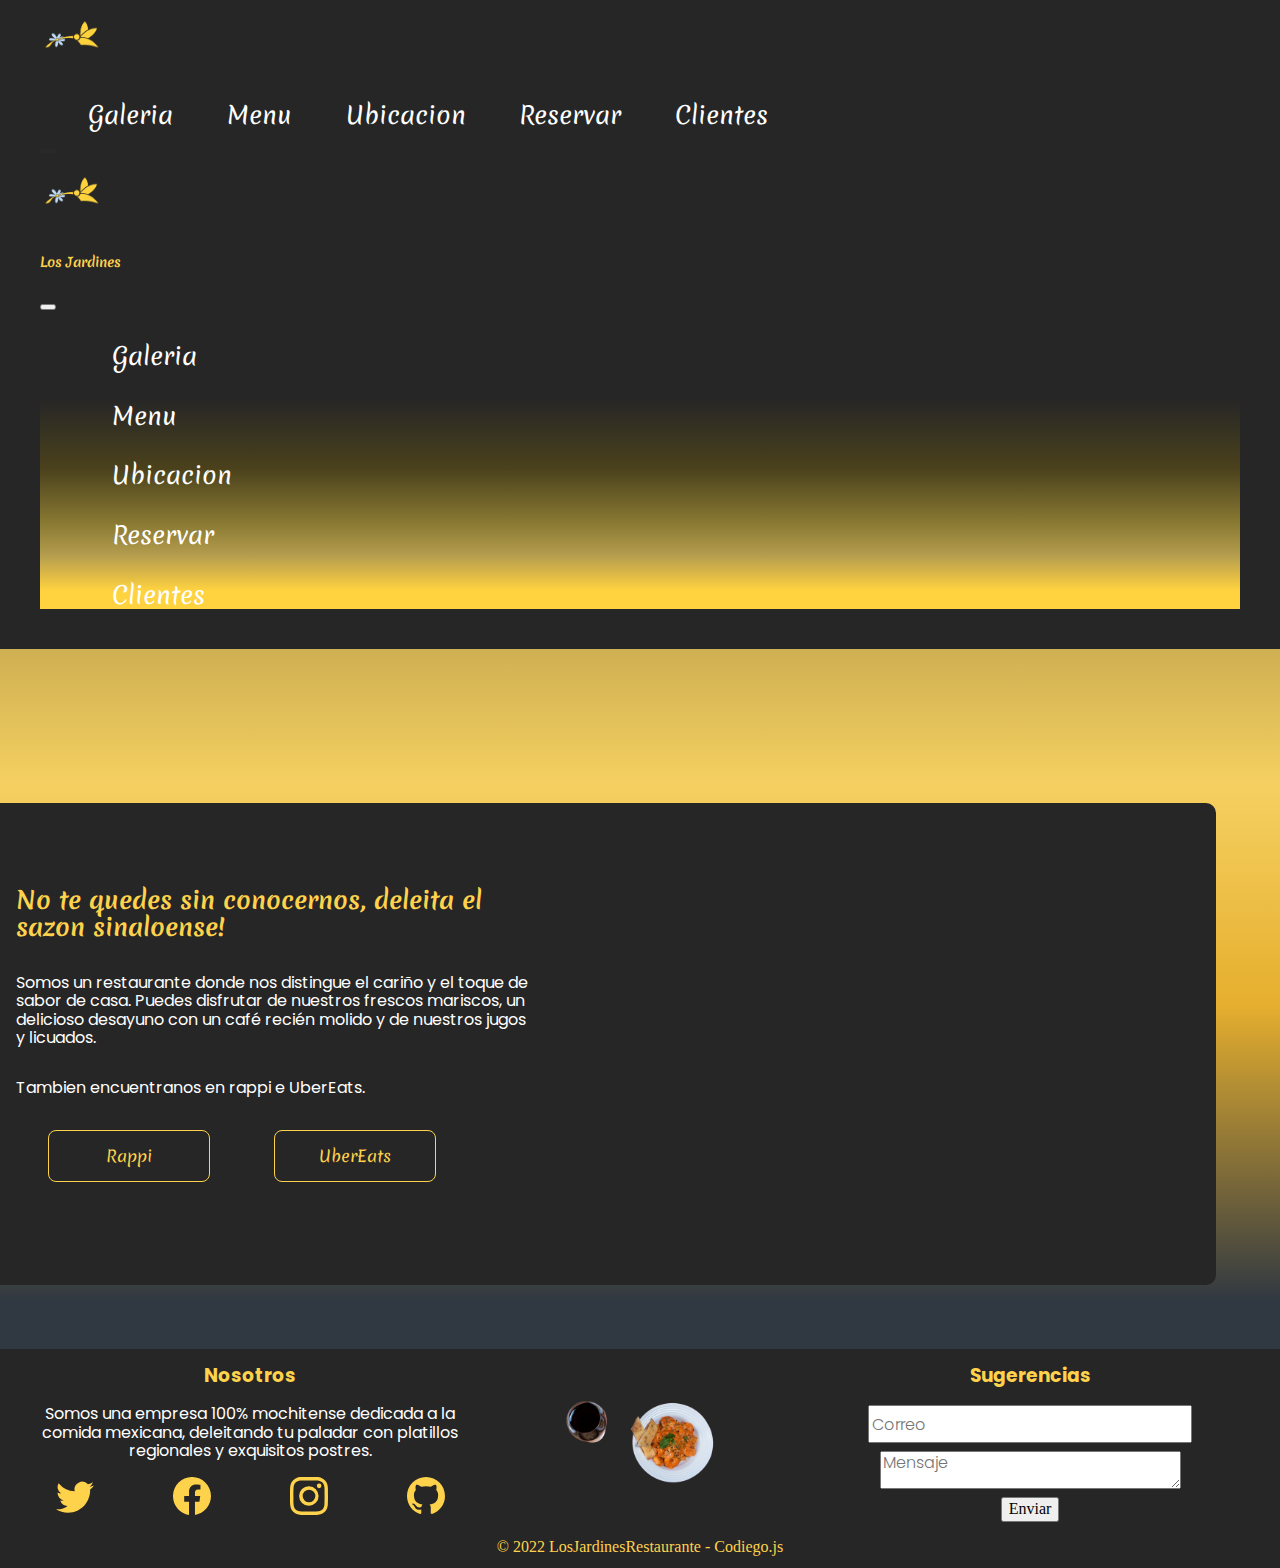
<file: secciones/ubicacion.html>
<!DOCTYPE html>
<html lang="es">
  <head>
    <meta charset="UTF-8">
    <meta http-equiv="X-UA-Compatible" content="IE=edge">
    <meta name="viewport" content="width=device-width, initial-scale=1.0">
                  <!-----------------------------------------------FAVICON---------------------------------------------------->
    <link rel="icon" href="../img/apple-icon-144x144.png">
                  <!------------------------------------------------HOJA DE ESTILOS---------------------------------------------------->
    <link rel="stylesheet" href="../css/main.css">
                  <!------------------------------------------------RESETEO DE ESTILOS---------------------------------------------------->
    <link rel="stylesheet" href="../css/normalize.css">
                  <!------------------------------------------------GOOGLE FONTS---------------------------------------------------->
    <link rel="preconnect" href="https://fonts.googleapis.com">
    <link rel="preconnect" href="https://fonts.gstatic.com" crossorigin>
    <link href="https://fonts.googleapis.com/css2?family=Merienda:wght@400;700&family=Poppins:wght@100;400;700&display=swap" rel="stylesheet">
                  <!------------------------------------------------BOOSTRAP---------------------------------------------------->
    <link rel="stylesheet" href="https://cdn.jsdelivr.net/npm/bootstrap-icons@1.9.1/font/bootstrap-icons.css">
    <link href="https://cdn.jsdelivr.net/npm/bootstrap@5.2.0/dist/css/bootstrap.min.css" rel="stylesheet" integrity="sha384-gH2yIJqKdNHPEq0n4Mqa/HGKIhSkIHeL5AyhkYV8i59U5AR6csBvApHHNl/vI1Bx" crossorigin="anonymous">
</head>
<body>
  <nav class="navbar navbar-dark fixed-top nav-container nav-ubi">
    <div class="container-fluid">
      <a class="navbar-brand" href="../index.html"><img src="../img/LOGOjARDINES.png" alt="" class="img-logo-nav"></a>
      <div class="container-links">
        <ul class="container-items">
          <li class="item"><a href="./galeria.html">  Galeria</a></li>
          <li class="item"><a href="./menu.html">Menu</a></li>
          <li class="item"><a href="./ubicacion.html">Ubicacion</a></li>
          <li class="item"><a href="./reservar.html">Reservar</a></li>
          <li class="item"><a href="./clientes.html">Clientes</a></li>
        </ul>
      </div>
      <button class="navbar-toggler" type="button" data-bs-toggle="offcanvas" data-bs-target="#offcanvasDarkNavbar" aria-controls="offcanvasDarkNavbar">
        <span class="navbar-toggler-icon"></span>
      </button>
      <div class="offcanvas offcanvas-end text-bg-dark" tabindex="-1" id="offcanvasDarkNavbar" aria-labelledby="offcanvasDarkNavbarLabel">
        <div class="offcanvas-header">
            <a href="../index.html"><img src="../img/LOGOjARDINES.png" alt="""></a>
            <h5 class="offcanvas-title" id="offcanvasDarkNavbarLabel">Los Jardines</h5>
          </img>
          <button type="button" class="btn-close btn-close-white" data-bs-dismiss="offcanvas" aria-label="Close"></button>
        </div>
        <div class="offcanvas-body">
            <ul>
              <li><a href="./galeria.html">Galeria</a></li>
              <li><a href="./menu.html">Menu</a></li>
              <li><a href="./ubicacion.html">Ubicacion</a></li>
              <li><a href="./reservar.html">Reservar</a></li>
              <li><a href="./clientes.html">Clientes</a></li>
            </ul>
        </div>
      </div>
    </div>
  </nav>

    <!--------------------------------------CONTENIDO-------------------------------->

    <div class="contenedor-ubicacion">
        <div class="contenedor-texto-ubicacion">
            <h2>No te quedes sin conocernos, deleita el sazon sinaloense!</h2>
            <p>Somos un restaurante donde nos distingue el cariño y el toque de sabor de casa. Puedes disfrutar de nuestros frescos mariscos, un delicioso desayuno con un café recién molido y de nuestros jugos y licuados.</p>
            <P>Tambien encuentranos en rappi e UberEats.</P>
            <div class="enlaces">
              <a href="https://www.rappi.com.mx/" target="_blank">Rappi</a>
              <a href="https://www.ubereats.com/mx?utm_source=AdWords_Brand&utm_campaign=CM2037865-search-google-brand_113_-99_MX-National_e_all_acq_cpc_es_Generics_Exact_uber%20eats_kwd-125079392186_583752764103_124940073809_e_c&campaign_id=13062697881&adg_id=124940073809&fi_id=&match=e&net=g&dev=c&dev_m=&ad_id=583752764103&cre=583752764103&kwid=kwd-125079392186&kw=uber%20eats&placement=&tar=.&gclid=CjwKCAjw6raYBhB7EiwABge5KpW7NuQg9WSPLFYWMPpvDEE5CZ8_yWQZXmKZ44pYMIkNb9GxmbF9iRoCJU0QAvD_BwE&gclsrc=aw.ds" target="_blank"> UberEats</a>
            </div>
        </div>
        <div class="googlemaps-ubicacion-losJardines">
            <iframe src="https://www.google.com/maps/embed?pb=!1m16!1m12!1m3!1d3592.402618926657!2d-108.9632276569705!3d25.790293043916705!2m3!1f0!2f0!3f0!3m2!1i1024!2i768!4f13.1!2m1!1slos%20jardines!5e0!3m2!1ses!2smx!4v1659037400611!5m2!1ses!2smx" width="600" height="350" style="border:0;" allowfullscreen="" loading="lazy" referrerpolicy="no-referrer-when-downgrade"></iframe>
        </div>
    </div>

    <!-----------------------------FOOTER---------------------------->
    <footer class="footer-inicio">
      <section class="redes-sociales">
        <div class="contenedor-nosotros">
            <h3>Nosotros</h3>
            <p>Somos una empresa 100% mochitense dedicada a la comida mexicana, deleitando tu paladar con platillos regionales y exquisitos postres.</p>
            <div class="contenedor-redes">
              <a href="https://twitter.com/?lang=es" target="_blank">
                <svg xmlns="http://www.w3.org/2000/svg" width="38" height="38" fill="currentColor" class="bi bi-twitter icon-color" viewBox="0 0 16 16">
                  <path d="M5.026 15c6.038 0 9.341-5.003 9.341-9.334 0-.14 0-.282-.006-.422A6.685 6.685 0 0 0 16 3.542a6.658 6.658 0 0 1-1.889.518 3.301 3.301 0 0 0 1.447-1.817 6.533 6.533 0 0 1-2.087.793A3.286 3.286 0 0 0 7.875 6.03a9.325 9.325 0 0 1-6.767-3.429 3.289 3.289 0 0 0 1.018 4.382A3.323 3.323 0 0 1 .64 6.575v.045a3.288 3.288 0 0 0 2.632 3.218 3.203 3.203 0 0 1-.865.115 3.23 3.23 0 0 1-.614-.057 3.283 3.283 0 0 0 3.067 2.277A6.588 6.588 0 0 1 .78 13.58a6.32 6.32 0 0 1-.78-.045A9.344 9.344 0 0 0 5.026 15z"/>
                </svg>
              </i></a>
              <a href="https://www.facebook.com/" target="_blank"><svg xmlns="http://www.w3.org/2000/svg" width="38" height="38" fill="currentColor" class="bi bi-facebook icon-color" viewBox="0 0 16 16">
                <path d="M16 8.049c0-4.446-3.582-8.05-8-8.05C3.58 0-.002 3.603-.002 8.05c0 4.017 2.926 7.347 6.75 7.951v-5.625h-2.03V8.05H6.75V6.275c0-2.017 1.195-3.131 3.022-3.131.876 0 1.791.157 1.791.157v1.98h-1.009c-.993 0-1.303.621-1.303 1.258v1.51h2.218l-.354 2.326H9.25V16c3.824-.604 6.75-3.934 6.75-7.951z"/>
                </svg>
              </a>
              <a href="https://www.instagram.com/" target="_blank">
                <svg xmlns="http://www.w3.org/2000/svg" width="38" height="38" fill="currentColor" class="bi bi-instagram icon-color" viewBox="0 0 16 16">
                  <path d="M8 0C5.829 0 5.556.01 4.703.048 3.85.088 3.269.222 2.76.42a3.917 3.917 0 0 0-1.417.923A3.927 3.927 0 0 0 .42 2.76C.222 3.268.087 3.85.048 4.7.01 5.555 0 5.827 0 8.001c0 2.172.01 2.444.048 3.297.04.852.174 1.433.372 1.942.205.526.478.972.923 1.417.444.445.89.719 1.416.923.51.198 1.09.333 1.942.372C5.555 15.99 5.827 16 8 16s2.444-.01 3.298-.048c.851-.04 1.434-.174 1.943-.372a3.916 3.916 0 0 0 1.416-.923c.445-.445.718-.891.923-1.417.197-.509.332-1.09.372-1.942C15.99 10.445 16 10.173 16 8s-.01-2.445-.048-3.299c-.04-.851-.175-1.433-.372-1.941a3.926 3.926 0 0 0-.923-1.417A3.911 3.911 0 0 0 13.24.42c-.51-.198-1.092-.333-1.943-.372C10.443.01 10.172 0 7.998 0h.003zm-.717 1.442h.718c2.136 0 2.389.007 3.232.046.78.035 1.204.166 1.486.275.373.145.64.319.92.599.28.28.453.546.598.92.11.281.24.705.275 1.485.039.843.047 1.096.047 3.231s-.008 2.389-.047 3.232c-.035.78-.166 1.203-.275 1.485a2.47 2.47 0 0 1-.599.919c-.28.28-.546.453-.92.598-.28.11-.704.24-1.485.276-.843.038-1.096.047-3.232.047s-2.39-.009-3.233-.047c-.78-.036-1.203-.166-1.485-.276a2.478 2.478 0 0 1-.92-.598 2.48 2.48 0 0 1-.6-.92c-.109-.281-.24-.705-.275-1.485-.038-.843-.046-1.096-.046-3.233 0-2.136.008-2.388.046-3.231.036-.78.166-1.204.276-1.486.145-.373.319-.64.599-.92.28-.28.546-.453.92-.598.282-.11.705-.24 1.485-.276.738-.034 1.024-.044 2.515-.045v.002zm4.988 1.328a.96.96 0 1 0 0 1.92.96.96 0 0 0 0-1.92zm-4.27 1.122a4.109 4.109 0 1 0 0 8.217 4.109 4.109 0 0 0 0-8.217zm0 1.441a2.667 2.667 0 1 1 0 5.334 2.667 2.667 0 0 1 0-5.334z"/>
                </svg>
              </a>
              <a href="https://github.com/papita0922/LosJardinesRestaurante-DiegoEdvaldoFloresAlcantar" target="_blank">
                <svg xmlns="http://www.w3.org/2000/svg" width="38" height="38" fill="currentColor" class="bi bi-github icon-color" viewBox="0 0 16 16">
                  <path d="M8 0C3.58 0 0 3.58 0 8c0 3.54 2.29 6.53 5.47 7.59.4.07.55-.17.55-.38 0-.19-.01-.82-.01-1.49-2.01.37-2.53-.49-2.69-.94-.09-.23-.48-.94-.82-1.13-.28-.15-.68-.52-.01-.53.63-.01 1.08.58 1.23.82.72 1.21 1.87.87 2.33.66.07-.52.28-.87.51-1.07-1.78-.2-3.64-.89-3.64-3.95 0-.87.31-1.59.82-2.15-.08-.2-.36-1.02.08-2.12 0 0 .67-.21 2.2.82.64-.18 1.32-.27 2-.27.68 0 1.36.09 2 .27 1.53-1.04 2.2-.82 2.2-.82.44 1.1.16 1.92.08 2.12.51.56.82 1.27.82 2.15 0 3.07-1.87 3.75-3.65 3.95.29.25.54.73.54 1.48 0 1.07-.01 1.93-.01 2.2 0 .21.15.46.55.38A8.012 8.012 0 0 0 16 8c0-4.42-3.58-8-8-8z"/>
                </svg>
              </a>
            </div>
        </div>
    </section>
    <div class="img-footer">
      <img src="../img/footer-img.png" alt="plato de comida">
    </div>
    <section class="contacto">
      <div class="contenedor-contacto">
          <h3 class="titulo">Sugerencias</h3>
          <form class="formulario" action="">
              <input type="email" placeholder="Correo" name="Correo" class="input-correo form-control" required>
              <textarea name="mensaje" placeholder="Mensaje" class="textarea-mensaje form-control"></textarea>
              <input type="submit" value="Enviar" class="btn btn-outline-warning">
          </form>
      </div>
    </section>
    <div class="copy-main"><p> &copy; 2022 LosJardinesRestaurante - Codiego.js</p></div>
    <div class="copy0"></div>
    <div class="copy1"></div>
  </footer>

    <script src="http://cdnjs.cloudflare.com/ajax/libs/jquery/2.1.3/jquery.min.js"></script>
    <!-- boostrap js -->
    <!-- JavaScript Bundle with Popper -->
    <script src="https://cdn.jsdelivr.net/npm/@popperjs/core@2.11.6/dist/umd/popper.min.js" integrity="sha384-oBqDVmMz9ATKxIep9tiCxS/Z9fNfEXiDAYTujMAeBAsjFuCZSmKbSSUnQlmh/jp3" crossorigin="anonymous"></script>
    <script src="https://cdn.jsdelivr.net/npm/bootstrap@5.2.1/dist/js/bootstrap.min.js" integrity="sha384-7VPbUDkoPSGFnVtYi0QogXtr74QeVeeIs99Qfg5YCF+TidwNdjvaKZX19NZ/e6oz" crossorigin="anonymous"></script>

        <!--
▄█▀─       ─▀█▄
▀█████████████▀
────█▄███▄█
─────█▀█▀█
─────▀███▀

     -->
</body>
</html>
</file>
<file: css/main.css>
header .inicio .contenedor-texto h1 {
  font-family: "Merienda";
  color: #FFD24C;
}

.menu-titulo h2 {
  font-family: "Merienda";
  color: #fff;
}

header .inicio .contenedor-texto h2 {
  font-family: "Poppins";
  color: #FFD24C;
}

.contenedor-ubicacion p {
  font-family: "Poppins";
  color: #fff;
}

header {
  background-image: url(../img/banner-lj.jpg);
  background-repeat: no-repeat;
  background-size: cover;
  width: 100%;
  height: 664px;
  padding-top: 64px;
}
header .inicio {
  background-color: rgba(75, 75, 75, 0.5);
  border: 5px solid #FFD24C;
  width: 360px;
  text-align: center;
  padding: 32px;
  margin: auto;
  margin-top: 12%;
  border-radius: 10px;
}
header .inicio img {
  width: 128px;
  text-align: center;
}
header .inicio .contenedor-texto h2 {
  font-weight: 100;
}

.menu-titulo {
  margin-top: 10%;
}
.menu-titulo h2 {
  text-align: center;
  margin-bottom: 16px;
  margin-top: 32px;
  font-weight: 700;
  font-size: 48px;
}

section.menu {
  width: 100%;
  margin-top: 8%;
  align-items: flex-start;
  display: grid;
  grid-template-columns: 1fr 1fr 1fr 0.5fr 1fr 1fr;
  grid-template-rows: 1fr;
  justify-content: space-between;
  gap: 8px;
  padding: 8px;
}
section.menu .item {
  width: 100%;
  background-color: #262626;
  border-radius: 10px;
  padding: 8px 16px;
  box-shadow: 6px 6px 5px 1px rgba(0, 0, 0, 0.51);
  -webkit-box-shadow: 6px 6px 5px 1px rgba(0, 0, 0, 0.51);
  -moz-box-shadow: 6px 6px 5px 1px rgba(0, 0, 0, 0.51);
}
section.menu .item h2 {
  text-align: center;
}
section.menu .item h3 {
  color: #EEEEEE;
  text-align: center;
  font-family: "Merienda";
  font-weight: 600;
}
section.menu .item .comida {
  background: rgb(255, 229, 142);
  background: radial-gradient(circle, rgba(255, 229, 142, 0.9) 0%, rgba(255, 215, 95, 0.9) 52%, rgba(255, 215, 94, 0.9) 76%, rgba(255, 215, 98, 0.9) 88%, rgb(255, 210, 76) 95%, rgb(255, 210, 76) 100%);
  border-radius: 8px;
  padding: 8px;
  margin-bottom: 16px;
  box-shadow: 0px 0px 4px 4px rgba(255, 250, 136, 0.69);
  -webkit-box-shadow: 0px 0px 4px 4px rgba(255, 250, 136, 0.69);
  -moz-box-shadow: 0px 0px 4px 4px rgba(255, 250, 136, 0.69);
}
section.menu .item .comida .comida-contenedor {
  border-radius: 8px;
}
section.menu .item .comida .comida-contenedor .comida-precio {
  background: rgba(255, 255, 255, 0.3);
  border: 4px solid #262626;
  border-radius: 8px 8px 0px 0px;
  padding: 4px;
  align-items: center;
  display: flex;
  justify-content: space-between;
}
section.menu .item .comida .comida-contenedor .comida-precio h4 {
  font-family: "Poppins";
  font-size: 16px;
}
section.menu .item .comida .comida-contenedor .descripcion {
  background: #262626;
  padding: 8px 8px 16px 8px;
  border-radius: 0px 0px 8px 8px;
}
section.menu .item .comida .comida-contenedor .descripcion p,
section.menu .item .comida .comida-contenedor .descripcion li {
  font-size: 12px;
  text-align: center;
  color: #FFD24C;
  margin: 0;
  text-align: center;
}
section.menu .item .comida .comida-contenedor:hover {
  box-shadow: 10px 10px 5px -2px rgba(0, 0, 0, 0.53);
  -webkit-box-shadow: 10px 10px 5px -2px rgba(0, 0, 0, 0.53);
  -moz-box-shadow: 10px 10px 5px -2px rgba(0, 0, 0, 0.53);
  transition-duration: 0.5s;
  transform: translateY(-4px);
}

.nav-galeria {
  margin: 0;
}

.grid-galeria {
  margin-top: 8%;
  padding: 48px;
  display: grid;
  grid-template-columns: 1fr 1fr 1fr;
  grid-template-rows: 1fr 1fr 1fr;
  gap: 48px;
}
.grid-galeria .grid-item {
  border-radius: 8%;
  height: 100%;
}
.grid-galeria .grid-item img {
  border-radius: 8%;
  width: 100%;
  height: 100%;
  opacity: 70%;
  -webkit-box-shadow: 10px 10px 24px 4px rgb(255, 210, 76);
  -moz-box-shadow: 10px 10px 24px 4px rgb(255, 210, 76);
  box-shadow: 10px 10px 24px 4px rgb(255, 210, 76);
}
.grid-galeria .grid-item img:hover {
  scale: 1.1;
  -webkit-box-shadow: 0px 0px 35px 11px rgb(255, 210, 76);
  -moz-box-shadow: 0px 0px 35px 11px rgb(255, 210, 76);
  box-shadow: 0px 0px 35px 11px rgb(255, 210, 76);
  border: 2px solid rgb(48, 56, 65);
  opacity: 100%;
}

.nav-ubicacion {
  margin: 0;
}

.contenedor-ubicacion {
  margin-top: 12%;
  margin-bottom: 64px;
  background-color: #262626;
  margin-right: 64px;
  padding: 64px 64px 64px 0px;
  border-radius: 0px 10px 10px 0px;
  display: flex;
  justify-content: space-between;
}
.contenedor-ubicacion h2 {
  font-family: "Merienda";
  color: #FFD24C;
  margin-bottom: 32px;
}
.contenedor-ubicacion p {
  margin-bottom: 32px;
}
.contenedor-ubicacion .contenedor-texto-ubicacion {
  padding: 0 16px;
}
.contenedor-ubicacion .contenedor-texto-ubicacion .enlaces {
  margin: 0 auto;
  display: flex;
}
.contenedor-ubicacion .contenedor-texto-ubicacion .enlaces a {
  border-radius: 8px;
  text-decoration: none;
  border: 1px solid #FFD24C;
  color: #FFD24C;
  padding: 16px;
  background: #262626;
  font-family: "Merienda";
  margin: auto 32px;
  text-align: center;
  justify-content: center;
  width: 128px;
}
.contenedor-ubicacion .contenedor-texto-ubicacion .enlaces a:hover {
  color: #262626;
  background: #FFD24C;
}

.nav-reservar {
  margin: 0;
}

.contenedor-reservar {
  background-color: #262626;
  margin-top: 12%;
  margin-bottom: 64px;
  margin-left: 64px;
  padding: 64px 0px 64px 64px;
  border-radius: 10px 0px 0px 10px;
  display: flex;
  justify-content: space-between;
}
.contenedor-reservar img {
  width: 60%;
  height: 348px;
  margin-right: 64px;
}
.contenedor-reservar .contenedor-texto-reservar {
  height: 348px;
  background-color: #262626;
}
.contenedor-reservar .contenedor-texto-reservar h2,
.contenedor-reservar .contenedor-texto-reservar h3 {
  font-family: "Merienda";
  font-weight: 700;
  color: #FFD24C;
}
.contenedor-reservar .contenedor-texto-reservar p {
  font-family: "Poppins";
  font-weight: 400;
  color: #fff;
}
.contenedor-reservar .contenedor-texto-reservar a {
  padding: 8px;
  background-color: #92B4EC;
  border-radius: 10px;
}

.nav-clientes {
  margin: 0%;
}

.contenedor-clientes {
  background: #262626;
  margin: 150px 50px 50px 0px;
  padding: 16px;
  border-radius: 0px 20px 20px 0px;
}
.contenedor-clientes h1 {
  text-align: center;
  font-family: "Merienda";
  font-weight: 700;
  color: #FFD24C;
}
.contenedor-clientes .contenedor-opiniones-clientes {
  display: grid;
  grid-template-columns: 1fr 2fr 2fr 1fr;
  gap: 32px;
  padding: 32px;
  align-items: center;
  font-family: "Poppins";
}
.contenedor-clientes .contenedor-opiniones-clientes .btn-opiniones-clientes {
  border-radius: 100%;
  background-color: #262626;
  border: 2px solid #FFD24C;
}
.contenedor-clientes .contenedor-opiniones-clientes .btn-opiniones-clientes:hover {
  background: #FFD24C;
  border: 2px solid #262626;
}
.contenedor-clientes .contenedor-opiniones-clientes .cliente-0,
.contenedor-clientes .contenedor-opiniones-clientes .cliente-1 {
  width: auto;
  height: auto;
  text-align: center;
}
.contenedor-clientes .contenedor-opiniones-clientes .cliente-0 img,
.contenedor-clientes .contenedor-opiniones-clientes .cliente-1 img {
  width: 64px;
  border-radius: 32px;
}
.contenedor-clientes .contenedor-opiniones-clientes .cliente-0 p,
.contenedor-clientes .contenedor-opiniones-clientes .cliente-1 p {
  font-family: "Poppins";
  font-size: 1em;
  color: #fff;
}
.contenedor-clientes .contenedor-opiniones-clientes button {
  margin: 0 auto;
  width: 64px;
  height: 64px;
  border-radius: 16px;
}
.contenedor-clientes .tu-opinion-contenedor {
  display: grid;
  grid-template-columns: 1fr 1fr 1fr;
  grid-template-rows: 1fr 1fr;
  gap: 16px;
  padding: 16px;
  border-radius: 20px;
  background: #FFD24C;
  width: 40%;
  margin: 0 auto;
}
.contenedor-clientes .tu-opinion-contenedor img {
  width: 64px;
  border-radius: 32px;
}
.contenedor-clientes .tu-opinion-contenedor .user-name {
  display: flex;
  justify-content: center;
  align-items: center;
}
.contenedor-clientes .tu-opinion-contenedor .user-name p {
  font-family: "Merienda";
  font-size: 1.2em;
  color: #262626;
  margin: 0;
}
.contenedor-clientes .tu-opinion-contenedor .estrellas {
  padding: 16px;
  display: flex;
  justify-content: center;
  align-items: center;
  justify-content: space-between;
}
.contenedor-clientes .tu-opinion-contenedor form {
  grid-column: 1/3;
}
.contenedor-clientes .tu-opinion-contenedor form input.textarea {
  border-radius: 20px;
  width: 100%;
  height: 100%;
}
.contenedor-clientes .tu-opinion-contenedor button {
  background: #262626;
  border-radius: 20px;
  border: 2px solid #fff;
  color: #fff;
}
.contenedor-clientes .tu-opinion-contenedor button:hover {
  background: #fff;
  color: #262626;
}

@media screen and (max-width: 414px) {
  header {
    height: 50rem !important;
    padding-bottom: 100px;
  }
  footer {
    border-top: 2px solid #FFD24C !important;
    padding: 8px !important;
  }
  footer .redes-sociales {
    height: 100% !important;
  }
  footer .redes-sociales .contenedor-nosotros h3 {
    font-size: 16px !important;
  }
  footer .redes-sociales .contenedor-nosotros p {
    font-size: 10px !important;
  }
  footer .img-footer {
    width: 5% !important;
  }
  footer .img-footer img {
    display: none !important;
  }
  footer .contacto .contenedor-contacto form .input-correo,
footer .contacto .contenedor-contacto form .textarea-mensaje {
    margin-bottom: 22px !important;
  }
  footer .copy-main p {
    font-size: 0.8em;
    margin: 0;
  }
  section.grid-galeria {
    padding: 0 !important;
    margin-top: 22% !important;
  }
  section.grid-galeria .img-9 {
    display: none !important;
  }
  .menu-titulo h2 {
    margin-top: 25% !important;
  }
  section.menu {
    margin-top: 15% !important;
  }
  section.menu .item .comida-precio h4 {
    font-size: 12px !important;
  }
  .contenedor-ubicacion .contenedor-texto-ubicacion h2 {
    margin: 64px 0px 32px 0px;
  }
  .contenedor-ubicacion .contenedor-texto-ubicacion p {
    margin: 16px 0px 0px 0px;
  }
  .contenedor-ubicacion .contenedor-texto-ubicacion .enlaces a {
    margin: 32px;
  }
  .contenedor-ubicacion .googlemaps-ubicacion-losJardines {
    width: auto;
  }
  .contenedor-reservar {
    margin-top: 100px !important;
    margin-bottom: 32px !important;
    height: 800px;
  }
  .contenedor-reservar img {
    width: 100% !important;
    margin: 0 !important;
  }
  .contenedor-reservar .contenedor-texto-reservar h2 {
    font-size: 1.2em;
  }
  .contenedor-reservar .contenedor-texto-reservar h3 {
    font-size: 1.2em;
  }
  .contenedor-reservar .contenedor-texto-reservar p {
    font-size: 0.8em;
  }
  .contenedor-reservar .contenedor-texto-reservar a {
    margin: 24px auto !important;
  }
  /* CLIENTES */
  .contenedor-clientes {
    margin: 78px 16px 16px 0px;
  }
  .contenedor-clientes h1 {
    font-size: 1.3em;
  }
  .contenedor-clientes .contenedor-opiniones-clientes {
    grid-template-columns: 1fr 2fr 1fr;
    gap: 16px;
    padding: 16px;
  }
  .contenedor-clientes .contenedor-opiniones-clientes .cliente-0 p,
.contenedor-clientes .contenedor-opiniones-clientes .cliente-1 p {
    font-size: 0.8em;
  }
  .contenedor-clientes .contenedor-opiniones-clientes .cliente-1 {
    display: none;
  }
  .contenedor-clientes .contenedor-opiniones-clientes button {
    width: 32px;
    height: 32px;
  }
  .contenedor-clientes .tu-opinion-contenedor {
    width: 90%;
    gap: 8px;
  }
  .contenedor-clientes .tu-opinion-contenedor .user-name p {
    font-size: 1em;
  }
  .contenedor-clientes .tu-opinion-contenedor form {
    width: auto;
  }
  .contenedor-clientes .tu-opinion-contenedor button {
    width: auto;
  }
}
@media screen and (max-width: 375px) {
  header {
    height: 50rem !important;
    padding-bottom: 100px;
  }
  footer {
    border-top: 2px solid #FFD24C !important;
    padding: 8px !important;
  }
  footer .redes-sociales {
    height: 100% !important;
  }
  footer .redes-sociales .contenedor-nosotros h3 {
    font-size: 16px !important;
  }
  footer .redes-sociales .contenedor-nosotros p {
    font-size: 10px !important;
  }
  footer .img-footer {
    width: 5% !important;
  }
  footer .img-footer img {
    display: none !important;
  }
  footer .contacto .contenedor-contacto form .input-correo,
footer .contacto .contenedor-contacto form .textarea-mensaje {
    margin-bottom: 22px !important;
  }
  footer .copy-main p {
    font-size: 0.8em;
    margin: 0;
  }
  section.grid-galeria {
    padding: 0 !important;
    margin-top: 22% !important;
  }
  section.grid-galeria .img-9 {
    display: none !important;
  }
  .menu-titulo h2 {
    margin-top: 25% !important;
  }
  section.menu {
    margin-top: 15% !important;
  }
  section.menu .item .comida-precio h4 {
    font-size: 12px !important;
  }
  .contenedor-ubicacion .contenedor-texto-ubicacion h2 {
    margin: 64px 0px 32px 0px;
  }
  .contenedor-ubicacion .contenedor-texto-ubicacion p {
    margin: 16px 0px 0px 0px;
  }
  .contenedor-ubicacion .contenedor-texto-ubicacion .enlaces a {
    margin: 32px;
  }
  .contenedor-ubicacion .googlemaps-ubicacion-losJardines {
    width: auto;
  }
  .contenedor-reservar {
    margin-top: 100px !important;
    margin-bottom: 32px !important;
    height: 800px;
  }
  .contenedor-reservar img {
    width: 100% !important;
    margin: 0 !important;
  }
  .contenedor-reservar .contenedor-texto-reservar h2 {
    font-size: 1.2em;
  }
  .contenedor-reservar .contenedor-texto-reservar h3 {
    font-size: 1.2em;
  }
  .contenedor-reservar .contenedor-texto-reservar p {
    font-size: 0.8em;
  }
  .contenedor-reservar .contenedor-texto-reservar a {
    margin: 24px auto !important;
  }
  /* CLIENTES */
  .contenedor-clientes {
    margin: 70px 8px 8px 0px;
  }
  .contenedor-clientes h1 {
    font-size: 1em;
  }
  .contenedor-clientes .contenedor-opiniones-clientes {
    grid-template-columns: 1fr 2fr 1fr;
    gap: 8px;
    padding: 8px;
  }
  .contenedor-clientes .contenedor-opiniones-clientes .cliente-0 p,
.contenedor-clientes .contenedor-opiniones-clientes .cliente-1 p {
    font-size: 0.5em;
  }
  .contenedor-clientes .contenedor-opiniones-clientes .cliente-1 {
    display: none;
  }
  .contenedor-clientes .contenedor-opiniones-clientes button {
    width: 32px;
    height: 32px;
  }
  .contenedor-clientes .tu-opinion-contenedor {
    width: 100%;
    gap: 8px;
  }
  .contenedor-clientes .tu-opinion-contenedor .user-name p {
    font-size: 0.8em;
  }
  .contenedor-clientes .tu-opinion-contenedor form {
    width: auto;
  }
  .contenedor-clientes .tu-opinion-contenedor button {
    width: auto;
  }
}
@media screen and (max-width: 360px) {
  nav.nav-ubi {
    border-bottom: 2px solid #FFD24C !important;
  }
  header {
    height: 784px !important;
  }
  header .inicio {
    margin: 45% 25% !important;
  }
  footer {
    border-top: 2px solid #FFD24C !important;
    padding: 8px !important;
  }
  footer .redes-sociales {
    height: 100% !important;
  }
  footer .redes-sociales .contenedor-nosotros h3 {
    font-size: 16px !important;
  }
  footer .redes-sociales .contenedor-nosotros p {
    font-size: 10px !important;
  }
  footer .img-footer {
    width: 5% !important;
  }
  footer .img-footer img {
    display: none !important;
  }
  footer .contacto .contenedor-contacto form .input-correo,
footer .contacto .contenedor-contacto form .textarea-mensaje {
    margin-bottom: 22px !important;
  }
  footer .copy-main p {
    font-size: 0.8em;
    margin: 0;
  }
  section.grid-galeria {
    padding: 0 !important;
    margin-top: 22% !important;
  }
  section.grid-galeria .img-9 {
    display: none !important;
  }
  .menu-titulo h2 {
    margin-top: 25% !important;
  }
  section.menu {
    margin-top: 15% !important;
  }
  section.menu .item .comida-precio h4 {
    font-size: 12px !important;
  }
  .contenedor-ubicacion .contenedor-texto-ubicacion h2 {
    margin: 64px 32px 32px 32px;
  }
  .contenedor-ubicacion .contenedor-texto-ubicacion p {
    margin: 16px 32px 0px 32px;
  }
  .contenedor-ubicacion .contenedor-texto-ubicacion .enlaces a {
    margin: 32px;
  }
  .contenedor-ubicacion .googlemaps-ubicacion-losJardines {
    width: auto;
  }
  .contenedor-reservar {
    margin-top: 100px !important;
    margin-bottom: 32px !important;
    height: 900px;
  }
  .contenedor-reservar img {
    width: 100% !important;
    margin: 0 !important;
  }
  .contenedor-reservar .contenedor-texto-reservar h2 {
    font-size: 1.2em;
  }
  .contenedor-reservar .contenedor-texto-reservar h3 {
    font-size: 1.2em;
  }
  .contenedor-reservar .contenedor-texto-reservar p {
    font-size: 0.8em;
  }
  .contenedor-reservar .contenedor-texto-reservar a {
    margin: 24px auto !important;
  }
  .contenedor-clientes {
    margin: 70px 0px 8px 0px !important;
  }
  .contenedor-clientes h1 {
    font-size: 1em !important;
  }
  .contenedor-clientes .contenedor-opiniones-clientes {
    grid-template-columns: 1fr 2fr 1fr;
    gap: 8px;
    padding: 8px;
  }
  .contenedor-clientes .contenedor-opiniones-clientes .cliente-0 p,
.contenedor-clientes .contenedor-opiniones-clientes .cliente-1 p {
    font-size: 0.8em !important;
  }
  .contenedor-clientes .contenedor-opiniones-clientes .cliente-1 {
    display: none;
  }
  .contenedor-clientes .contenedor-opiniones-clientes button {
    width: 32px;
    height: 32px;
  }
  .contenedor-clientes .tu-opinion-contenedor {
    padding: 8px;
    width: 100%;
    gap: 8px;
  }
  .contenedor-clientes .tu-opinion-contenedor .user-name p {
    font-size: 0.8em;
  }
  .contenedor-clientes .tu-opinion-contenedor form {
    width: auto;
  }
  .contenedor-clientes .tu-opinion-contenedor button {
    width: auto;
  }
}
@media screen and (max-width: 320px) {
  header {
    height: auto !important;
    padding-bottom: 100px;
  }
  header .inicio {
    margin: 45% 21% !important;
  }
  footer {
    border-top: 2px solid #FFD24C !important;
    padding: 8px !important;
  }
  footer .redes-sociales {
    height: 100% !important;
  }
  footer .redes-sociales .contenedor-nosotros h3 {
    font-size: 16px !important;
  }
  footer .redes-sociales .contenedor-nosotros p {
    font-size: 10px !important;
  }
  footer .img-footer {
    width: 5% !important;
  }
  footer .img-footer img {
    display: none !important;
  }
  footer .contacto .contenedor-contacto form .input-correo,
footer .contacto .contenedor-contacto form .textarea-mensaje {
    margin-bottom: 22px !important;
  }
  footer .copy-main p {
    font-size: 0.8em;
    margin: 0;
  }
  section.grid-galeria {
    padding: 0 !important;
    margin-top: 22% !important;
  }
  section.grid-galeria .img-9 {
    display: none !important;
  }
  .menu-titulo h2 {
    margin-top: 25% !important;
  }
  section.menu {
    padding: 0;
    margin-top: 15% !important;
  }
  section.menu .item .comida-precio h4 {
    font-size: 12px !important;
  }
  .contenedor-ubicacion {
    padding: 8px !important;
  }
  .contenedor-ubicacion .contenedor-texto-ubicacion h2 {
    margin: 64px 0px 32px 0px;
  }
  .contenedor-ubicacion .contenedor-texto-ubicacion p {
    margin: 16px 0px 0px 0px;
  }
  .contenedor-ubicacion .contenedor-texto-ubicacion .enlaces a {
    margin: 16px;
  }
  .contenedor-ubicacion .googlemaps-ubicacion-losJardines {
    width: auto;
  }
  .contenedor-reservar {
    margin-top: 100px !important;
    margin-bottom: 32px !important;
    height: 900px;
  }
  .contenedor-reservar img {
    width: 100% !important;
    margin: 0 !important;
  }
  .contenedor-reservar .contenedor-texto-reservar h2 {
    font-size: 1.2em;
  }
  .contenedor-reservar .contenedor-texto-reservar h3 {
    font-size: 1.2em;
  }
  .contenedor-reservar .contenedor-texto-reservar p {
    font-size: 0.8em;
  }
  .contenedor-reservar .contenedor-texto-reservar a {
    margin: 24px auto !important;
  }
  .contenedor-clientes {
    margin: 70px 0px 8px 0px !important;
  }
  .contenedor-clientes h1 {
    font-size: 1em !important;
  }
  .contenedor-clientes .contenedor-opiniones-clientes {
    grid-template-columns: 1fr 2fr 1fr;
    gap: 8px;
    padding: 8px;
  }
  .contenedor-clientes .contenedor-opiniones-clientes .cliente-0 p,
.contenedor-clientes .contenedor-opiniones-clientes .cliente-1 p {
    font-size: 0.6em !important;
  }
  .contenedor-clientes .contenedor-opiniones-clientes .cliente-0 img,
.contenedor-clientes .contenedor-opiniones-clientes .cliente-1 img {
    width: 48px;
  }
  .contenedor-clientes .contenedor-opiniones-clientes .cliente-1 {
    display: none;
  }
  .contenedor-clientes .contenedor-opiniones-clientes button {
    width: 32px;
    height: 32px;
  }
  .contenedor-clientes .tu-opinion-contenedor {
    padding: 8px;
    width: 100%;
    gap: 8px;
  }
  .contenedor-clientes .tu-opinion-contenedor .user-name p {
    font-size: 0.8em;
  }
  .contenedor-clientes .tu-opinion-contenedor form {
    width: auto;
  }
  .contenedor-clientes .tu-opinion-contenedor button {
    width: 75% !important;
  }
}
@media screen and (max-width: 798px) {
  .nav-container {
    padding: 0 !important;
  }
  .nav-container .container-fluid {
    padding: 0 !important;
  }
  .nav-container .container-fluid a.navbar-brand {
    padding: 0;
  }
  .nav-container .container-fluid button.navbar-toggler {
    opacity: 100% !important;
  }
  .nav-container .container-fluid .container-links {
    display: none;
  }
  header {
    padding-top: 132px;
  }
  header .inicio {
    width: 334px;
    padding: 8px;
  }
  header .inicio img {
    width: 108px;
  }
  header .inicio h1 {
    margin-top: 0;
  }
  .contenedor-menu .contenedor-comidas {
    grid-template-columns: 1fr 1fr 1fr;
  }
  .contenedor-ubicacion {
    display: block;
    margin: 100px auto;
    margin-left: 0;
    padding: 0;
    text-align: center;
  }
  .contenedor-ubicacion .contenedor-texto-ubicacion .btn-rappi,
.contenedor-ubicacion .contenedor-texto-ubicacion .btn-uberEats {
    margin: 20px auto;
  }
  .contenedor-ubicacion .googlemaps-ubicacion-losJardines iframe {
    width: auto;
    margin: auto;
  }
  section.menu {
    grid-template-columns: 1fr 1fr 1fr;
  }
  div.contenedor-reservar {
    display: block;
    margin: 0 auto;
    padding: 0;
    width: 80%;
  }
  div.contenedor-reservar img {
    margin: 0 128px;
  }
  div.contenedor-reservar .contenedor-texto-reservar {
    text-align: center;
  }
  div.contenedor-reservar .contenedor-texto-reservar a {
    width: 128px;
    display: block;
    margin: 50px auto;
  }
  .contenedor-clientes {
    margin: 100px 50px 50px 0px;
  }
  .contenedor-clientes h1 {
    font-size: 1.3em;
  }
  .contenedor-clientes .contenedor-opiniones-clientes .cliente-0 p,
.contenedor-clientes .contenedor-opiniones-clientes .cliente-1 p {
    font-size: 0.8em;
  }
  .contenedor-clientes .contenedor-opiniones-clientes button {
    width: 32px;
    height: 32px;
  }
  .contenedor-clientes .tu-opinion-contenedor {
    width: 75%;
    gap: 8px;
  }
  .contenedor-clientes .tu-opinion-contenedor .user-name p {
    font-size: 1em;
  }
  .contenedor-clientes .tu-opinion-contenedor form {
    width: auto;
  }
  .contenedor-clientes .tu-opinion-contenedor button {
    width: auto;
  }
}
@media screen and (max-width: 450px) {
  .nav-container .container-fluid button.navbar-toggler {
    opacity: 100%;
  }
  .nav-container .container-fluid .container-links {
    display: none;
  }
  /* inicio */
  header {
    height: 600px;
  }
  header .inicio {
    width: 184px;
    padding: 16px;
  }
  header .inicio .contenedor-texto h2 {
    font-size: 16px;
  }
  header .inicio .contenedor-texto h1 {
    margin-top: 0;
  }
  footer {
    border-top: 2px solid #FFD24C !important;
    padding: 8px !important;
  }
  footer .redes-sociales {
    height: 100% !important;
  }
  footer .redes-sociales .contenedor-nosotros h3 {
    font-size: 16px !important;
  }
  footer .redes-sociales .contenedor-nosotros p {
    font-size: 10px !important;
  }
  footer .img-footer {
    width: 5% !important;
  }
  footer .img-footer img {
    display: none !important;
  }
  footer .contacto .contenedor-contacto form .input-correo,
footer .contacto .contenedor-contacto form .textarea-mensaje {
    width: 100%;
    margin-bottom: 22px !important;
  }
  footer .copy-main p {
    font-size: 0.8em;
    margin: 0;
  }
  /* menu */
  section.menu {
    grid-template-columns: 1fr 1fr;
  }
  .grid-galeria {
    margin: 8px;
    gap: 8px;
    grid-template-columns: 1fr 1fr;
    grid-template-rows: auto;
  }
  .grid-galeria .grid-item img {
    height: 132px;
  }
  /* ubicacion */
  .contenedor-ubicacion {
    margin: 0;
    display: block;
    margin-right: 0px;
    padding: 32px 32px 32px 32px;
    border-radius: 0;
  }
  .contenedor-ubicacion .googlemaps-ubicacion-losJardines iframe {
    width: auto;
  }
  .contenedor-ubicacion .contenedor-texto-ubicacion {
    text-align: center;
  }
  .contenedor-ubicacion .contenedor-texto-ubicacion .btn-rappi,
.contenedor-ubicacion .contenedor-texto-ubicacion .btn-uberEats {
    margin: 16px auto;
  }
  /* RESERVAR */
  .contenedor-reservar {
    padding: 8px;
    border-radius: 0;
    display: block;
  }
  .contenedor-reservar img {
    margin: 0;
    width: 99%;
    height: 264px;
  }
  .contenedor-reservar .contenedor-texto-reservar {
    text-align: center;
    padding: 8px;
    margin-bottom: 32px;
  }
  .contenedor-reservar .contenedor-texto-reservar a {
    margin-bottom: 8px;
    text-decoration: none;
  }
  /* CLIENTES */
  .contenedor-clientes {
    margin: 78px 16px 16px 0px;
  }
  .contenedor-clientes h1 {
    font-size: 1.3em;
  }
  .contenedor-clientes .contenedor-opiniones-clientes {
    grid-template-columns: 1fr 2fr 1fr;
    gap: 16px;
    padding: 16px;
  }
  .contenedor-clientes .contenedor-opiniones-clientes .cliente-0 p,
.contenedor-clientes .contenedor-opiniones-clientes .cliente-1 p {
    font-size: 0.8em;
  }
  .contenedor-clientes .contenedor-opiniones-clientes .cliente-1 {
    display: none;
  }
  .contenedor-clientes .contenedor-opiniones-clientes button {
    width: 32px;
    height: 32px;
  }
  .contenedor-clientes .tu-opinion-contenedor {
    width: 90%;
    gap: 8px;
  }
  .contenedor-clientes .tu-opinion-contenedor .user-name p {
    font-size: 1em;
  }
  .contenedor-clientes .tu-opinion-contenedor form {
    width: auto;
  }
  .contenedor-clientes .tu-opinion-contenedor button {
    width: auto;
  }
}
body {
  margin: 0;
  background: rgb(48, 56, 65);
  background: linear-gradient(0deg, rgb(48, 56, 65) 17%, rgb(230, 175, 46) 36%, rgb(245, 208, 97) 50%, rgb(111, 95, 44) 80%, rgb(48, 56, 65) 93%);
}

.nav-container {
  background: #262626 !important;
}
.nav-container .container-fluid {
  padding: 8px;
  margin: 0 32px;
}
.nav-container .container-fluid .navbar-brand {
  margin: 0;
  padding: 0;
}
.nav-container .container-fluid a {
  font-family: "Merienda";
  font-size: 24px;
  color: #FFD24C;
}
.nav-container .container-fluid a img {
  width: 64px;
  height: 64px;
  transition: all 1.2s;
}
.nav-container .container-fluid a img:hover {
  transform: rotate(360deg);
}
.nav-container .container-fluid button.navbar-toggler {
  opacity: 1%;
}
.nav-container .container-fluid .container-links {
  padding: 8px;
  align-items: center;
  width: 60%;
}
.nav-container .container-fluid .container-links ul {
  margin-bottom: 0;
  display: flex;
  justify-content: space-between;
  align-items: center;
}
.nav-container .container-fluid .container-links ul li {
  list-style: none;
}
.nav-container .container-fluid .container-links ul li a {
  text-decoration: none;
  color: #fff;
}
.nav-container .container-fluid .offcanvas .offcanvas-header {
  align-content: center;
  background-color: #262626;
}
.nav-container .container-fluid .offcanvas .offcanvas-header a img {
  margin-top: 8px;
  width: 64px;
}
.nav-container .container-fluid .offcanvas .offcanvas-header h5.offcanvas-title {
  font-family: "Merienda";
  font-weight: 700;
  color: #FFD24C;
}
.nav-container .container-fluid .offcanvas .offcanvas-body {
  background: rgb(255, 210, 64);
  background: linear-gradient(0deg, rgb(255, 210, 64) 7%, rgb(181, 157, 78) 20%, rgb(138, 122, 51) 32%, rgb(74, 65, 28) 53%, rgb(38, 38, 38) 79%);
}
.nav-container .container-fluid .offcanvas .offcanvas-body ul li {
  list-style: none;
  margin: 32px;
}
.nav-container .container-fluid .offcanvas .offcanvas-body ul li a {
  text-decoration: none;
  color: #fff;
}

footer {
  background: #262626;
  margin: 0;
  padding: 16px;
  display: grid;
  grid-template-columns: 1.5fr 1fr 1.5fr;
  grid-template-rows: 1fr 30px;
}
footer .redes-sociales .contenedor-nosotros {
  display: block;
  text-align: center;
}
footer .redes-sociales .contenedor-nosotros p {
  color: #fff;
  font-family: "Poppins";
}
footer .redes-sociales .contenedor-nosotros .contenedor-redes {
  display: flex;
  justify-content: space-around;
}
footer .redes-sociales .contenedor-nosotros .contenedor-redes svg.icon-color {
  color: #FFD24C;
}
footer .contacto p {
  text-align: center;
  margin-top: 20px;
  font-size: 12px;
  font-family: "Poppins";
  color: #fff;
  font-weight: 100;
}
footer .contacto .contenedor-contacto form {
  display: flex;
  flex-direction: column;
  align-items: center;
}
footer .contacto .contenedor-contacto form .textarea-mensaje,
footer .contacto .contenedor-contacto form .input-correo {
  height: 32px;
  margin-bottom: 8px;
  font-family: "Poppins";
  font-weight: 300;
}
footer .contacto .contenedor-contacto form .boton-formulario {
  padding: 8px;
  margin-bottom: 16px;
  font-family: "Poppins";
  font-weight: 400;
  background-color: #262626;
  border: #92B4EC;
}
footer .contacto .contenedor-contacto form .boton-formulario:hover {
  background: #64c27b;
  color: #fff;
  border: #64c27b;
}
footer .contacto .contenedor-contacto h3 {
  color: #FFD24C;
  font-family: "Poppins";
  font-weight: 700;
  margin-top: 0;
  text-align: center;
}
footer section .contenedor-nosotros h3 {
  color: #FFD24C;
  font-family: "Poppins";
  font-weight: 700;
  margin-top: 0;
  text-align: center;
}
footer div.img-footer {
  display: flex;
  align-items: center;
}
footer div.img-footer img {
  margin: 0 auto;
  width: 50%;
}
footer .copy-main {
  text-align: center;
  grid-column: -4/-1;
  grid-row: 2/3;
}
footer .copy-main p {
  color: #FFD24C;
}

@media screen and (max-width: 450px) {
  footer .contacto .contenedor form.formulario .input-nombre,
footer .contacto .contenedor form.formulario .input-correo,
footer .contacto .contenedor form.formulario .textarea-mensaje {
    width: 232px;
    height: 24px;
  }
  footer section.redes-sociales .contenedor a svg.icon-color {
    width: 24px;
  }
  footer img {
    width: 35%;
    height: 130px;
    margin-top: 42px;
  }
  footer .contacto .contenedor form.formulario .input-nombre,
footer .contacto .contenedor form.formulario .input-correo,
footer .contacto .contenedor form.formulario .textarea-mensaje {
    width: 200px;
  }
  footer .contacto .contenedor-contacto {
    width: 100px;
  }
  footer .redes-sociales .contenedor-nosotros {
    width: 116px;
    margin-left: 8px;
  }
  footer .contacto .contenedor-contacto form.formulario .textarea-mensaje,
footer .contacto .contenedor-contacto form.formulario .input-correo {
    width: 100px;
  }
  footer .contacto .contenedor-contacto h3 {
    font-size: 16px;
  }
  footer .redes-sociales .contenedor-nosotros h3 {
    font-size: 16px;
  }
  footer .redes-sociales .contenedor-nosotros p {
    font-size: 12px;
  }
  footer .redes-sociales .contenedor-nosotros .contenedor-redes .icon-color {
    width: 16px;
  }
}/*# sourceMappingURL=main.css.map */
</file>
